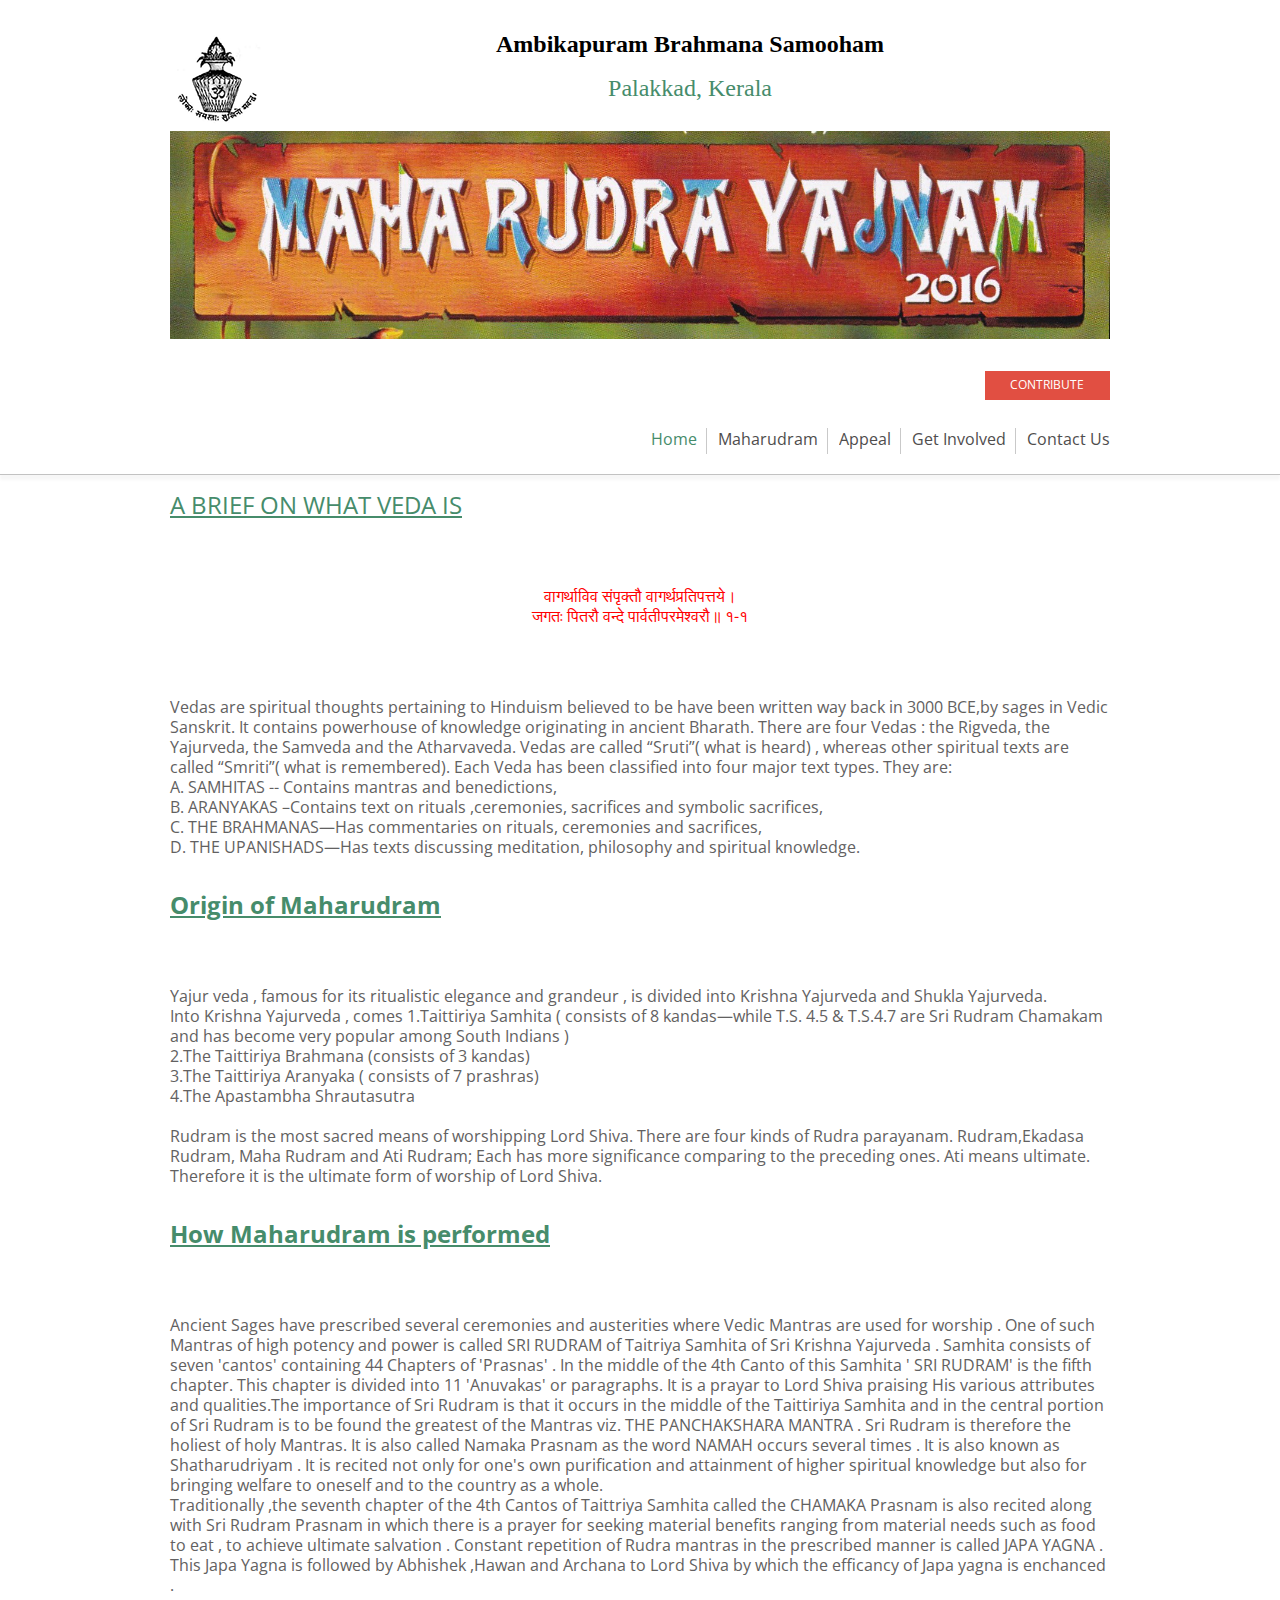
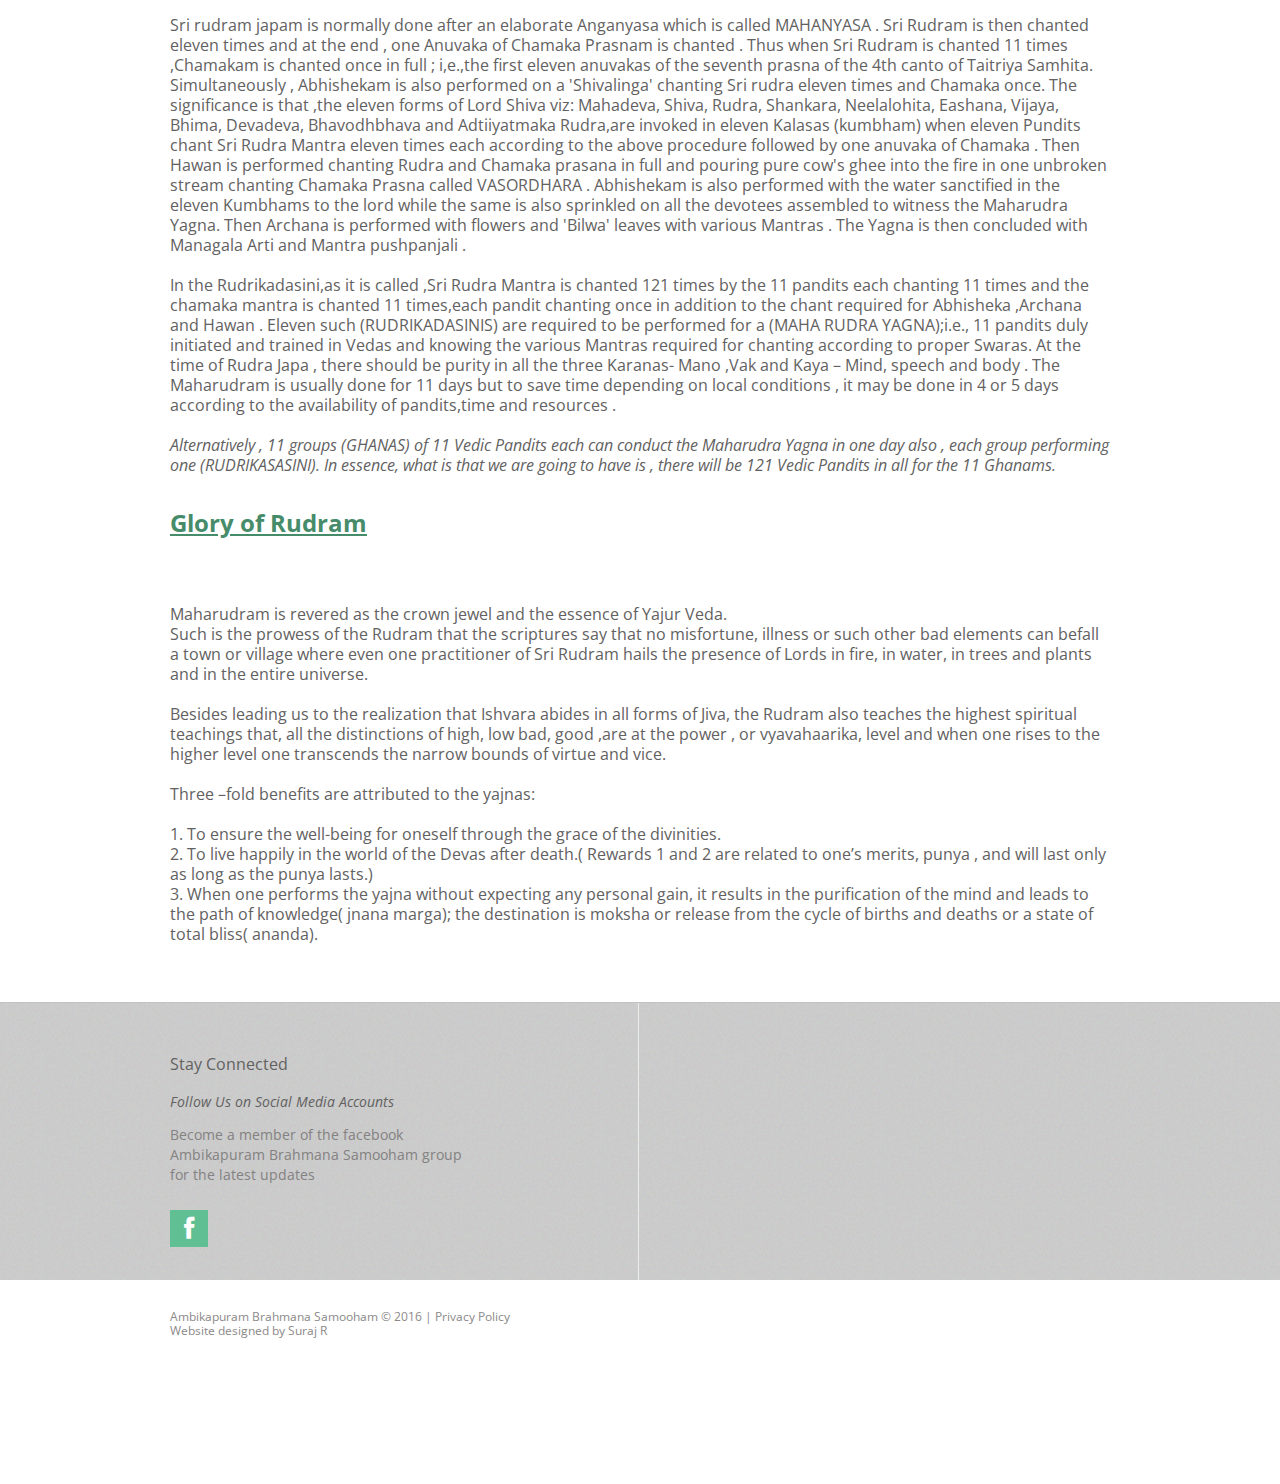
<file: index-1.html>
﻿	<!DOCTYPE html>
<html lang="en">
	<head>
		<title>What it is</title>
		<meta charset="utf-8">
		<meta name = "format-detection" content = "telephone=no" />
		<link rel="icon" href="images/favicon.ico">
		<link rel="shortcut icon" href="images/favicon.ico" />
		<link rel="stylesheet" href="css/form.css">
		<link rel="stylesheet" href="css/style.css">
		<script src="js/jquery.js"></script>
		<script src="js/jquery-migrate-1.2.1.js"></script>
		<script src="js/script.js"></script>
		<script src="js/superfish.js"></script>
		<script src="js/sForm.js"></script>
		<script src="js/jquery.ui.totop.js"></script>
		<script src="js/jquery.equalheights.js"></script>
		<script src="js/jquery.easing.1.3.js"></script>
		<script>
		$(document).ready(function(){
			$().UItoTop({ easingType: 'easeOutQuart' });
			});
		</script>
		<!--[if lt IE 8]>
		<div style=' clear: both; text-align:center; position: relative;'>
			<a href="http://windows.microsoft.com/en-US/internet-explorer/products/ie/home?ocid=ie6_countdown_bannercode">
				<img src="http://storage.ie6countdown.com/assets/100/images/banners/warning_bar_0000_us.jpg" border="0" height="42" width="820" alt="You are using an outdated browser. For a faster, safer browsing experience, upgrade for free today." />
			</a>
		</div>
		<![endif]-->
		<!--[if lt IE 9]>
		<script src="js/html5shiv.js"></script>
		<link rel="stylesheet" media="screen" href="css/ie.css">
		<![endif]-->
		</head>
	<body class="" id="top">
<!--==============================header=================================-->
		<header>
		
			<div class="container_12">
				<div class="grid_12">
					
					<h1 align="left">
						
							<img src="images/logo.png" align="left" alt="Maharudra Yajnam">
						
					</h1>
					<h2 align="center">
						<p align="center">
						<font face="Arial Black" color="Black" size="1">
						<b>
						Ambikapuram Brahmana Samooham
						</p></b>
						</font>
						
						<p align="center">
						<font face="Times New Roman">
						Palakkad, Kerala
						</p>
						</font>
						<p id="test">
						
       					</h2>
					<h1 align="center">		
						<img src="images/my.jpg	">
						</p>
					</h1>
					
					<div class="menu_block ">
					

						
						<a href="index-2.html" class="donate">CONTRIBUTE</a>
						<div class="clear"></div>
						<nav class="horizontal-nav full-width horizontalNav-notprocessed">
							<ul class="sf-menu">
								<li class="current"><a href="index.html">Home</a></li>
								<li><a href="index-1.html">Maharudram</a></li>
								<li><a href="index-2.html">Appeal</a></li>
								<li><a href="index-3.html">Get Involved</a></li>
								<li><a href="index-4.html">Contact Us</a></li>
							</ul>
						</nav>
						<div class="clear"></div>
					</div>
				</div>
			</div>
		</header>
<!--==============================Content=================================-->
		<div class="content"><div class="ic">for your own website, contact Suraj R at rsuraj38@gmail.com</div>
			<div class="container_12">
				<div class="grid_12">
					<h2><u>A BRIEF ON WHAT VEDA IS</u></h2>
					</div>
				
			</div>
<h3>
<p align="center"><font color="red">वागर्थाविव संपृक्तौ वागर्थप्रतिपत्तये।<br/>
जगतः पितरौ वन्दे पार्वतीपरमेश्वरौ॥ १-१<br/>
</font></p>
</h3>

<div class="container_12">
				<div class="grid_12">
<h3>
Vedas are spiritual thoughts pertaining to Hinduism believed to be have been written way back in 3000 BCE,by sages in Vedic Sanskrit. It contains powerhouse of knowledge originating in ancient Bharath.
There are four Vedas : the Rigveda, the Yajurveda, the Samveda and the Atharvaveda. Vedas are called “Sruti”( what is  heard) , whereas other spiritual texts are called “Smriti”( what is remembered).
Each Veda has been classified into four major text types. They are:<br/>
A.	SAMHITAS   -- Contains mantras and benedictions,<br/>
B.	ARANYAKAS –Contains text on rituals ,ceremonies, sacrifices and symbolic sacrifices,<br/>
C.	THE BRAHMANAS—Has commentaries on rituals, ceremonies and sacrifices,<br/>
D.	THE UPANISHADS—Has texts discussing meditation, philosophy and spiritual knowledge.<br/>
</h3>

<h2><b><u>Origin of Maharudram</u></b></h2>
<h3>Yajur veda , famous for its ritualistic elegance and grandeur , is divided into Krishna Yajurveda  and Shukla Yajurveda.<br/>
Into Krishna Yajurveda , comes  1.Taittiriya Samhita ( consists of 8 kandas—while T.S. 4.5 & T.S.4.7  are Sri Rudram  Chamakam  and has  become very popular among South Indians )
<br/>
                                                         2.The Taittiriya Brahmana (consists of 3 kandas)<br/>
                                                         3.The Taittiriya Aranyaka ( consists of 7 prashras)<br/>
                                                         4.The Apastambha Shrautasutra<br/><br/>

Rudram is the most sacred means of worshipping Lord Shiva. There are four kinds of Rudra parayanam. Rudram,Ekadasa Rudram, Maha Rudram and Ati Rudram; Each has more significance comparing to the preceding ones. Ati means ultimate. Therefore it  is the ultimate form of worship of Lord Shiva.
<h2><b><u>How Maharudram is performed</u></b></h2>
<h3>
Ancient Sages have prescribed several ceremonies and austerities where Vedic Mantras are used for worship . One of such Mantras of high potency and power is called SRI RUDRAM of Taitriya Samhita of Sri Krishna Yajurveda . Samhita consists of seven 'cantos' containing 44 Chapters of 'Prasnas' . In the middle of the 4th Canto of this Samhita ' SRI RUDRAM' is the fifth chapter. This chapter is divided into 11 'Anuvakas' or paragraphs. It is a prayar to Lord Shiva praising His various attributes and qualities.The importance of Sri Rudram is that it occurs in the middle of the Taittiriya Samhita and in the central portion of Sri Rudram is to be found the greatest of the Mantras viz. THE PANCHAKSHARA MANTRA . Sri Rudram is therefore the holiest of holy Mantras. It is also called Namaka Prasnam as the word NAMAH occurs several times . It is also known as Shatharudriyam . It is recited not only for one's own purification and attainment of higher spiritual knowledge but also for bringing welfare to oneself and to the country as a whole.
<p>
Traditionally ,the seventh chapter of the 4th Cantos of Taittriya Samhita called the CHAMAKA Prasnam is also recited along with Sri Rudram Prasnam in which there is a prayer for seeking material benefits ranging from material needs such as food to eat , to achieve ultimate salvation . Constant repetition of Rudra mantras in the prescribed manner is called JAPA YAGNA . This Japa Yagna is followed by Abhishek ,Hawan and Archana to Lord Shiva by which the efficancy of Japa yagna is enchanced .
</p>
<p>
Sri rudram japam is normally done after an elaborate Anganyasa which is called MAHANYASA . Sri Rudram is then chanted eleven times and at the end , one Anuvaka of Chamaka Prasnam is chanted . Thus when Sri Rudram is chanted 11 times ,Chamakam is chanted once in full ; i,e.,the first eleven anuvakas of the seventh prasna of the 4th canto of Taitriya Samhita. Simultaneously , Abhishekam is also performed on a 'Shivalinga' chanting Sri rudra eleven times and Chamaka once. The significance is that ,the eleven forms of Lord Shiva viz: Mahadeva, Shiva, Rudra, Shankara, Neelalohita, Eashana, Vijaya, Bhima, Devadeva, Bhavodhbhava and Adtiiyatmaka Rudra,are invoked in eleven Kalasas (kumbham) when eleven Pundits chant Sri Rudra Mantra eleven times each according to the above procedure followed by one anuvaka of Chamaka . Then Hawan is performed chanting Rudra and Chamaka prasana in full and pouring pure cow's ghee into the fire in one unbroken stream chanting Chamaka Prasna called VASORDHARA . Abhishekam is also performed with the water sanctified in the eleven Kumbhams to the lord while the same is also sprinkled on all the devotees assembled to witness the Maharudra Yagna. Then Archana is performed with flowers and 'Bilwa' leaves with various Mantras . The Yagna is then concluded with Managala Arti and Mantra pushpanjali .
</p>
<p>
In the Rudrikadasini,as it is called ,Sri Rudra Mantra is chanted 121 times by the 11 pandits each chanting 11 times and the chamaka mantra is chanted 11 times,each pandit chanting once in addition to the chant required for Abhisheka ,Archana and Hawan . Eleven such (RUDRIKADASINIS) are required to be performed for a (MAHA RUDRA YAGNA);i.e., 11 pandits duly initiated and trained in Vedas and knowing the various Mantras required for chanting according to proper Swaras. At the time of Rudra Japa , there should be purity in all the three Karanas- Mano ,Vak and Kaya – Mind, speech and body . The Maharudram is usually done for 11 days but to save time depending on local conditions , it may be done in 4 or 5 days according to the availability of pandits,time and resources . 
</p>
<i>
Alternatively , 11 groups (GHANAS) of 11 Vedic Pandits each can conduct the Maharudra Yagna in one day also , each group performing one (RUDRIKASASINI). In essence, what is that we are going  to have is ,  there will be 121 Vedic Pandits in all for the 11 Ghanams.
</i>
</h3>
<h2><b><u>Glory of Rudram</u></b></h2>
<h3>
Maharudram is revered as the crown jewel and the essence of Yajur Veda.<br/>
<p>
Such is the prowess of the Rudram that the scriptures say that no misfortune, illness or such other bad elements can befall a town or village where even one practitioner of Sri Rudram hails the presence of Lords in fire, in water, in trees and plants and in the entire universe.
</p>
<p>
Besides leading us to the realization that Ishvara abides in all forms of Jiva, the Rudram also teaches the highest spiritual teachings that, all the distinctions of high, low bad, good ,are at the power , or vyavahaarika, level and when one rises to the higher level one transcends the narrow bounds of  virtue and vice.
</p>
<p>
Three –fold benefits are attributed to the yajnas:
</p>
1.	 To ensure the well-being for oneself through the grace of the divinities.<br/>
2.	To live happily in the world of the Devas after death.( Rewards 1 and 2 are related to one’s merits, punya , and will last only as long as the punya lasts.)<br/>
3.	When one performs the yajna without expecting any personal gain, it results in the purification of the mind and leads to the path of knowledge( jnana marga); the destination is moksha or release from the cycle of births and deaths or  a state of total bliss( ananda).<br/>
<br/>
<br/>
</div>
</div>

	
		
		<div class="bottom_block">
			<div class="container_12">
				<div class="grid_4">
					<h3>Stay Connected</h3>
					<div class="text1">Follow Us on Social Media Accounts </div>
					Become a member of the facebook Ambikapuram Brahmana Samooham group for the latest updates 
					<div class="socials">
						<a href="https://www.facebook.com/groups/238370929831099/" target="_blank"><div class="fa fa-facebook"></div></a>
					</div>
				</div>
			</div>
		</div>
<!--==============================footer=================================-->
		<footer>
			<div class="container_12">
				<div class="grid_12">
					<div class="copy">
						Ambikapuram Brahmana Samooham &copy; 2016 | <a href="#">Privacy Policy</a> <br> Website designed by Suraj R
					</div>
				</div>
			</div>
		</footer>
	</body>
</html>
</file>
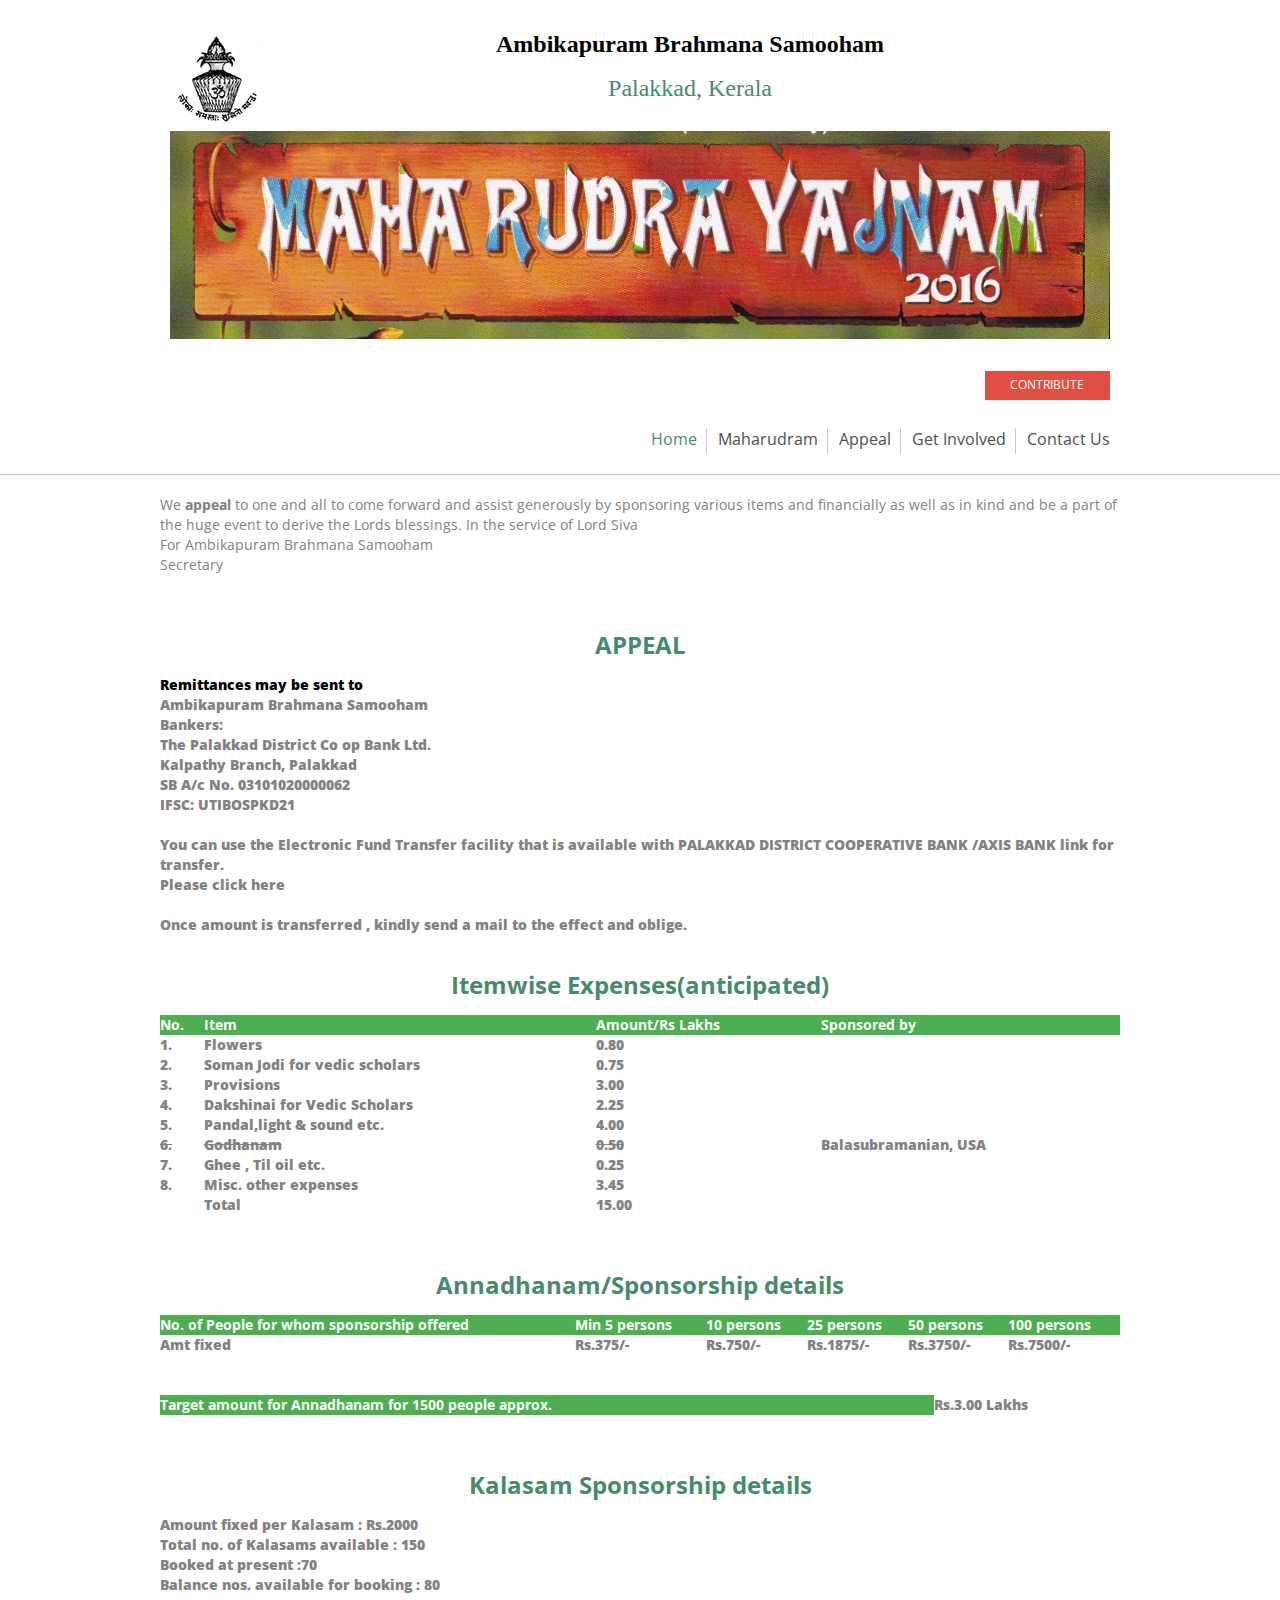
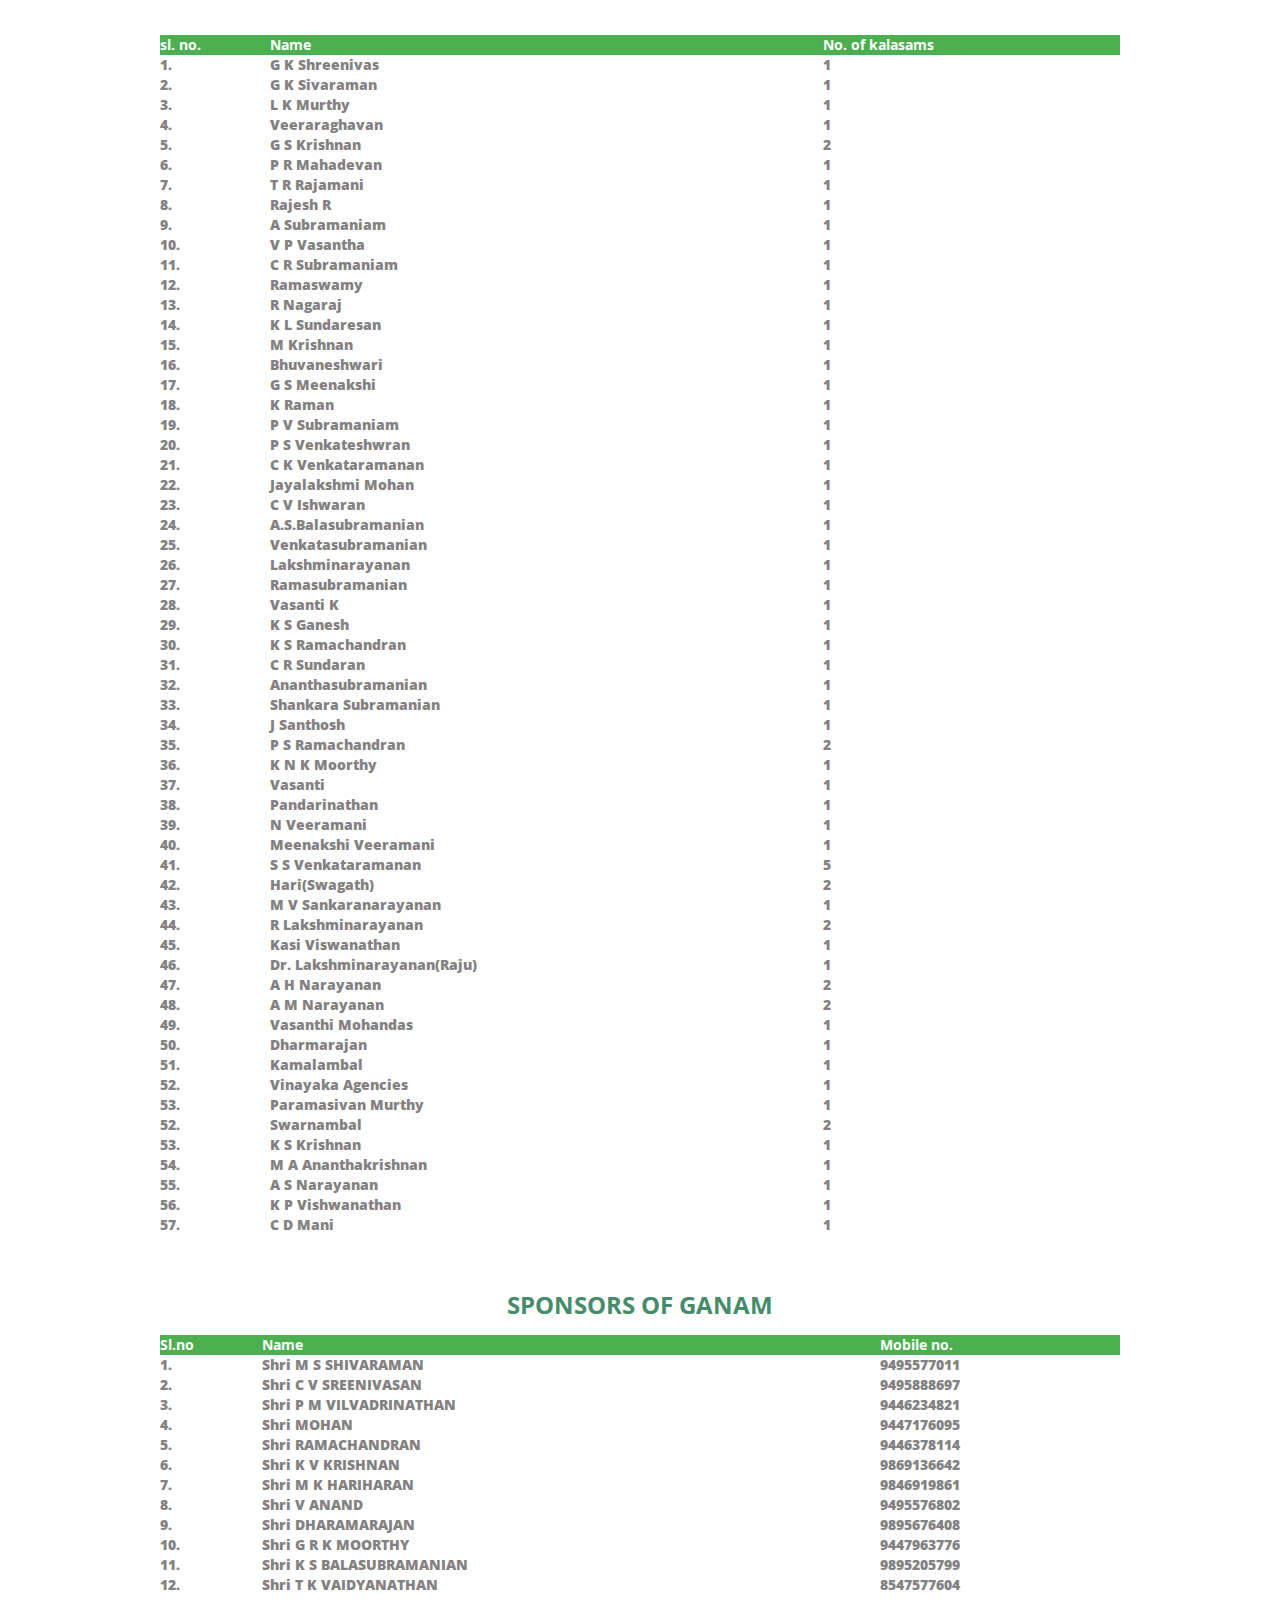
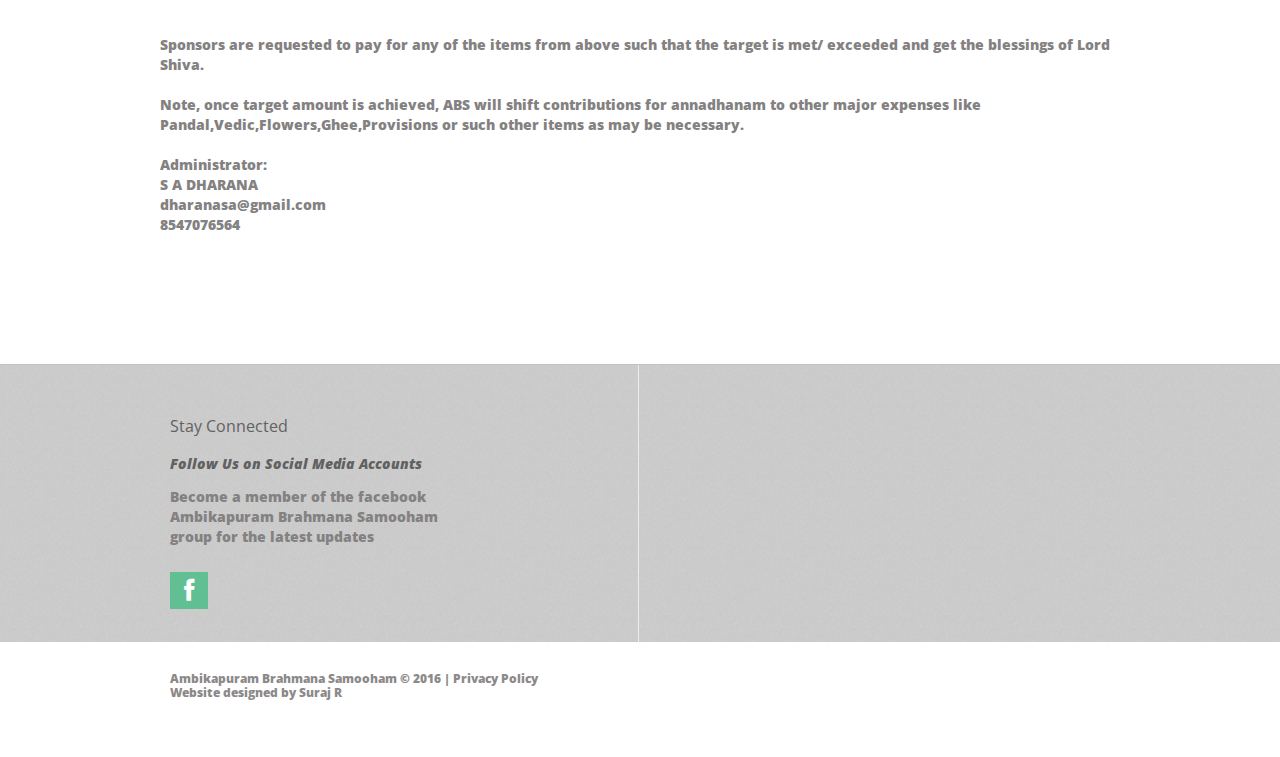
<file: index-2.html>
<!DOCTYPE html>
<html lang="en">
	<head>
		<title>Appeal</title>
		<meta charset="utf-8">
		<meta name = "format-detection" content = "telephone=no" />
		<link rel="icon" href="images/favicon.ico">
		<link rel="shortcut icon" href="images/favicon.ico" />
		<link rel="stylesheet" href="css/form.css">
		<link rel="stylesheet" href="css/style.css">
		<script src="js/jquery.js"></script>
		<script src="js/jquery-migrate-1.2.1.js"></script>
		<script src="js/script.js"></script>
		<script src="js/superfish.js"></script>
		<script src="js/sForm.js"></script>
		<script src="js/jquery.ui.totop.js"></script>
		<script src="js/jquery.equalheights.js"></script>
		<script src="js/jquery.easing.1.3.js"></script>
		<script>
		$(document).ready(function(){
			$().UItoTop({ easingType: 'easeOutQuart' });
			});
		</script>
		<!--[if lt IE 8]>
		<div style=' clear: both; text-align:center; position: relative;'>
			<a href="http://windows.microsoft.com/en-US/internet-explorer/products/ie/home?ocid=ie6_countdown_bannercode">
			<img src="http://storage.ie6countdown.com/assets/100/images/banners/warning_bar_0000_us.jpg" border="0" height="42" width="820" alt="You are using an outdated browser. For a faster, safer browsing experience, upgrade for free today." />
			</a>
		</div>
		<![endif]-->
		<!--[if lt IE 9]>
		<script src="js/html5shiv.js"></script>
		<link rel="stylesheet" media="screen" href="css/ie.css">
		<![endif]-->
	</head>
	<body class="" id="top">
<!--==============================header=================================--><header>
		
			<div class="container_12">
				<div class="grid_12">
					
					<h1 align="left">
						
							<img src="images/logo.png" align="left" alt="Maharudra Yajnam">
						
					</h1>
					<h2 align="center">
						<p align="center">
						<font face="Arial Black" color="Black" size="1">
						<b>
						Ambikapuram Brahmana Samooham
						</p></b>
						</font>
						
						<p align="center">
						<font face="Times New Roman">
						Palakkad, Kerala
						</p>
						</font>
						<p id="test">
						
       					</h2>
					<h1 align="center">		
						<img src="images/my.jpg	">
						</p>
					</h1>
					
					<div class="menu_block ">
					

						
						<a href="index-2.html" class="donate">CONTRIBUTE</a>
						<div class="clear"></div>
						<nav class="horizontal-nav full-width horizontalNav-notprocessed">
							<ul class="sf-menu">
								<li class="current"><a href="index.html">Home</a></li>
								<li><a href="index-1.html">Maharudram</a></li>
								<li><a href="index-2.html">Appeal</a></li>
								<li><a href="index-3.html">Get Involved</a></li>
								<li><a href="index-4.html">Contact Us</a></li>
							</ul>
						</nav>
						<div class="clear"></div>
					</div>
				</div>
			</div>
		</header>
<!--==============================Content=================================-->
		<div class="content"><div class="ic">!</div>
			<div class="container_12">
			<br/>
			We <b>appeal</b> to one and all to come forward and assist generously by sponsoring various items and financially as well as in kind and be a part of the huge event to derive the Lords blessings.
In the service of Lord Siva<br/>
For Ambikapuram Brahmana Samooham<br/>
Secretary<br/>
<br/>
<p align="center">
<h2 align="center"><b>APPEAL<b></h2><font color="black">
Remittances may be sent to</font></br> 
Ambikapuram Brahmana Samooham</br>
Bankers:</br>
The Palakkad  District Co op Bank Ltd.</br>
Kalpathy Branch, Palakkad</br>
SB A/c No. 03101020000062</br>
IFSC: UTIBOSPKD21</br>
</p>
<p>
You can use the Electronic Fund Transfer facility that is available with 
PALAKKAD DISTRICT COOPERATIVE BANK /AXIS BANK  link for transfer.<br/>

Please click <a href="http://www.ifscswiftcodes.com/Axis-Bank-IFSC-Code/Kerala/Palakkad/Palakkad-District-Co-Op-Bank.htm" target="_blank"><b>here</b></a>
<p>

Once amount is transferred , kindly send a mail to the effect and oblige.
</p>
</p>
</h3>

<h2 align="center"><b>Itemwise Expenses(anticipated)</b></h2>
<table style="width:100%">
  <tr>
    <th>No.</th>
    <th>Item</th>		
    <th>Amount/Rs Lakhs</th>
    <th>Sponsored by</th>
  </tr>
  <tr>
    <td>1.</td>
    <td>Flowers</td>		
    <td>0.80</td>
  </tr>
  <tr>
    <td>2.</td>
    <td>Soman Jodi for vedic scholars</td>		
    <td>0.75</td>
  </tr>
<tr>
    <td>3.</td>
    <td>Provisions</td>		
    <td>3.00</td>
  </tr>
<tr>
    <td>4.</td>
    <td>Dakshinai for Vedic Scholars</td>		
    <td>2.25</td>
  </tr>
<tr>
    <td>5.</td>
    <td>Pandal,light & sound etc.</td>		
    <td>4.00</td>
  </tr>
<tr>
    <td><del>6.</del></td>
    <td><del>Godhanam</del></td>		
    <td><del>0.50</del></td>
    <td>Balasubramanian, USA</td>
    <td>
  </tr>
<tr>
    <td>7.</td>
    <td>Ghee , Til oil etc.</td>		
    <td>0.25</td>
  </tr>
<tr>
    <td>8.</td>
    <td>Misc. other expenses</td>		
    <td>3.45</td>
  </tr>
<tr>
    <td></td>
    <td>Total</td>		
    <td>15.00</td>
  </tr>
</table>
<br/>
<br/>
<h2 align="center"><b>Annadhanam/Sponsorship details</b></h2>
<table style="width:100%">
  <tr>
    <th>No. of People for whom sponsorship offered</th>
    <th>Min 5 persons</th>		
    <th>10 persons</th>
    <th>25 persons</th>
    <th>50 persons</th>
    <th>100 persons</th>
  </tr>
  <tr>
    <td>Amt fixed</td>
    <td>Rs.375/-</td>
    <td>Rs.750/-</td>
    <td>Rs.1875/-</td>
    <td>Rs.3750/-</td>
    <td>Rs.7500/-</td>
  </tr>
</table>
<br/>
<br/>
<table style="width:100%">
  <tr>
    <th>Target amount for Annadhanam for 1500 people approx.</th>
    <td>Rs.3.00 Lakhs</td>
  </tr>
</table>
<br/>
<br/>
<h2 align="center"><b>Kalasam Sponsorship details</b></h2>
Amount fixed per Kalasam : Rs.2000<br/>
Total no. of Kalasams available : 150<br/>
Booked at present :70<br/>
Balance nos. available for booking : 80<br/>
<br/>
<br/>
<table style="width:100%">
  <tr>
    <th>sl. no.</th>
    <th>Name</th>
    <th>No. of kalasams</th>
  </tr>
  <tr>
    <td>1.</td>
    <td>G K Shreenivas</td>
    <td>1</td>
  </tr>
  <tr>
    <td>2.</td>
    <td>G K Sivaraman </td>
    <td>1</td>
  </tr>
  <tr>
    <td>3.</td>
    <td>L K Murthy</td>
    <td>1</td>
  </tr>
  <tr>
    <td>4.</td>
    <td>Veeraraghavan</td>
    <td>1</td>
  </tr>
  <tr>
    <td>5.</td>
    <td>G S Krishnan </td>
    <td>2</td>
  </tr>
  <tr>
    <td>6.</td>
    <td>P R Mahadevan</td>
    <td>1</td>
  </tr>
  <tr>
    <td>7.</td>
    <td>T R Rajamani</td>
    <td>1</td>
  </tr>
  <tr>
    <td>8.</td>
    <td>Rajesh R </td>
    <td>1</td>
  </tr>
  <tr>
    <td>9.</td>
    <td>A Subramaniam</td>
    <td>1</td>
  </tr>
  <tr>
    <td>10.</td>
    <td>V P Vasantha</td>
    <td>1</td>
  </tr>
  <tr>
    <td>11.</td>
    <td>C R Subramaniam</td>
    <td>1</td>
  </tr>
  <tr>
    <td>12.</td>
    <td>Ramaswamy</td>
    <td>1</td>
  </tr>
  <tr>
    <td>13.</td>
    <td>R Nagaraj</td>
    <td>1</td>
  </tr>
  <tr>
    <td>14.</td>
    <td>K L Sundaresan </td>
    <td>1</td>
  </tr>
  <tr>
    <td>15.</td>
    <td>M Krishnan</td>
    <td>1</td>
  </tr>
  <tr>
    <td>16.</td>
    <td>Bhuvaneshwari</td>
    <td>1</td>
  </tr>
  <tr>
    <td>17.</td>
    <td>G S Meenakshi </td>
    <td>1</td>
  </tr>
  <tr>
    <td>18.</td>
    <td> K Raman</td>
    <td>1</td>
  </tr>
  <tr>
    <td>19.</td>
    <td>P V Subramaniam</td>
    <td>1</td>
  </tr>
  <tr>
    <td>20.</td>
    <td>P S Venkateshwran</td>
    <td>1</td>
  </tr>
  <tr>
    <td>21.</td>
    <td>C K Venkataramanan</td>
    <td>1</td>
  </tr>
  <tr>
    <td>22.</td>
    <td>Jayalakshmi Mohan</td>
    <td>1</td>
  </tr>
  <tr>
    <td>23.</td>
    <td>C V Ishwaran</td>
    <td>1</td>
  </tr>
<tr>
    <td>24.</td>
    <td>A.S.Balasubramanian</td>
    <td>1</td>
  </tr>
<tr>
    <td>25.</td>
    <td>Venkatasubramanian</td>
    <td>1</td>
  </tr>
<tr>
    <td>26.</td>
    <td>Lakshminarayanan</td>
    <td>1</td>
  </tr>
<tr>
    <td>27.</td>
    <td>Ramasubramanian</td>
    <td>1</td>
  </tr>
<tr>
    <td>28.</td>
    <td>Vasanti K</td>
    <td>1</td>
  </tr>
<tr>
    <td>29.</td>
    <td>K S Ganesh</td>
    <td>1</td>
  </tr>
<tr>
    <td>30.</td>
    <td>K S Ramachandran</td>
    <td>1</td>
  </tr>
<tr>
    <td>31.</td>
    <td>C R Sundaran</td>
    <td>1</td>
  </tr>
<tr>
    <td>32.</td>
    <td>Ananthasubramanian</td>
    <td>1</td>
  </tr>
<tr>
    <td>33.</td>
    <td>Shankara Subramanian</td>
    <td>1</td>
  </tr>
<tr>
    <td>34.</td>
    <td>J Santhosh</td>
    <td>1</td>
  </tr><tr>
    <td>35.</td>
    <td>P S Ramachandran</td>
    <td>2</td>
  </tr><tr>
    <td>36.</td>
    <td>K N K Moorthy</td>
    <td>1</td>
  </tr><tr>
    <td>37.</td>
    <td>Vasanti</td>
    <td>1</td>
  </tr><tr>
    <td>38.</td>
    <td>Pandarinathan</td>
    <td>1</td>
  </tr><tr>
    <td>39.</td>
    <td>N Veeramani</td>
    <td>1</td>
  </tr><tr>
    <td>40.</td>
    <td>Meenakshi Veeramani</td>
    <td>1</td>
  </tr>
<tr>
    <td>41.</td>
    <td>S S Venkataramanan</td>
    <td>5</td>
  </tr>
<tr>
    <td>42.</td>
    <td>Hari(Swagath)</td>
    <td>2</td>
  </tr><tr>
    <td>43.</td>
    <td>M V Sankaranarayanan</td>
    <td>1</td>
  </tr><tr>
    <td>44.</td>
    <td>R Lakshminarayanan</td>
    <td>2</td>
  </tr><tr>
    <td>45.</td>
    <td>Kasi Viswanathan</td>
    <td>1</td>
  </tr>
<tr>
    <td>46.</td>
    <td>Dr. Lakshminarayanan(Raju)</td>
    <td>1</td>
  </tr>
<tr>
    <td>47.</td>
    <td>A H Narayanan</td>
    <td>2</td>
  </tr>
<tr>
    <td>48.</td>
    <td>A M Narayanan</td>
    <td>2</td>
  </tr><tr>
    <td>49.</td>
    <td>Vasanthi Mohandas</td>
    <td>1</td>
  </tr><tr>
    <td>50.</td>
    <td>Dharmarajan</td>
    <td>1</td>
  </tr><tr>
    <td>51.</td>
    <td>Kamalambal</td>
    <td>1</td>
  </tr><tr>
    <td>52.</td>
    <td>Vinayaka Agencies</td>
    <td>1</td>
  </tr><tr>
    <td>53.</td>
    <td>Paramasivan Murthy</td>
    <td>1</td>
  </tr><tr>
    <td>52.</td>
    <td>Swarnambal</td>
    <td>2</td>
  </tr><tr>
    <td>53.</td>
    <td>K S Krishnan</td>
    <td>1</td>
  </tr><tr>
    <td>54.</td>
    <td>M A Ananthakrishnan</td>
    <td>1</td>
  </tr>
<tr>
    <td>55.</td>
    <td>A S Narayanan</td>
    <td>1</td>
  </tr>
<tr>
    <td>56.</td>
    <td>K P Vishwanathan</td>
    <td>1</td>
  </tr><tr>
    <td>57.</td>
    <td>C D Mani</td>
    <td>1</td>
</table>
<br/>
<br/>
<h2 align="center"><b>SPONSORS OF GANAM</b></h2>
<table style="width:100%">
  <tr>
    <th>Sl.no</th>
    <th>Name</th>
    <th>Mobile no.</th>
  </tr>
  <tr>
  <td>1.</td>
  <td>Shri  M S SHIVARAMAN</td>
  <td>9495577011</td>
  </tr>
  <tr>
  <td>2.</td>
  <td>Shri C V SREENIVASAN</td>
  <td>9495888697</td>
  </tr>
  <tr>
  <td>3.</td>
  <td>Shri P M VILVADRINATHAN</td>
  <td>9446234821</td>
  </tr>
  <tr>
  <td>4.</td>
  <td>Shri MOHAN</td>
  <td>9447176095</td>
  </tr>
  <tr>
  <td>5.</td>
  <td>Shri RAMACHANDRAN</td>
  <td>9446378114</td>
  </tr>
  <tr>
  <td>6.</td>
  <td>Shri K V KRISHNAN</td>
  <td>9869136642</td>
  </tr>
  <tr>
  <td>7.</td>
  <td>Shri M K HARIHARAN</td>
  <td>9846919861</td>
  </tr>
  <tr>
  <td>8.</td>
  <td>Shri V ANAND</td>
  <td>9495576802</td>
  </tr>
  <tr>
  <td>9.</td>
  <td>Shri DHARAMARAJAN</td>
  <td>9895676408</td>
  </tr>
  <tr>
  <td>10.</td>
  <td>Shri G R K MOORTHY</td>
  <td>9447963776</td>
  </tr>
  <tr>
  <td>11.</td>
  <td>Shri K S BALASUBRAMANIAN</td>
  <td>9895205799</td>
  </tr>
  <tr>
  <td>12.</td>
  <td>Shri  T  K VAIDYANATHAN</td>
  <td>8547577604</td>
  </tr> 
</table>
<br/>
<br/> 
<p>Sponsors are requested to pay for any of the items from above such that the target is met/ exceeded and get the blessings of Lord Shiva.</p>
<p>Note, once target amount is achieved, ABS will shift contributions for annadhanam to other major expenses like Pandal,Vedic,Flowers,Ghee,Provisions or such other items as may be necessary.</p>

<p align="left">
<b>Administrator:</b></br>
S A DHARANA<br/>
dharanasa@gmail.com<br/>
8547076564<br/>
<br/>
	
			</div>
		</div>
		
		<div class="bottom_block">
			<div class="container_12">
				<div class="grid_4">
					<h3>Stay Connected</h3>
					<div class="text1">Follow Us on Social Media Accounts </div>
					Become a member of the facebook Ambikapuram Brahmana Samooham group for the latest updates 
					<div class="socials">
						<a href="https://www.facebook.com/groups/238370929831099/" target="_blank"><div class="fa fa-facebook"></div></a>
					</div>
				</div>
			</div>
		</div>
<!--==============================footer=================================-->
		<footer>
			<div class="container_12">
				<div class="grid_12">
					<div class="copy">
						Ambikapuram Brahmana Samooham &copy; 2016 | <a href="#">Privacy Policy</a> <br> Website designed by Suraj R
					</div>
				</div>
			</div>
		</footer>
	</body>
</html>
</file>
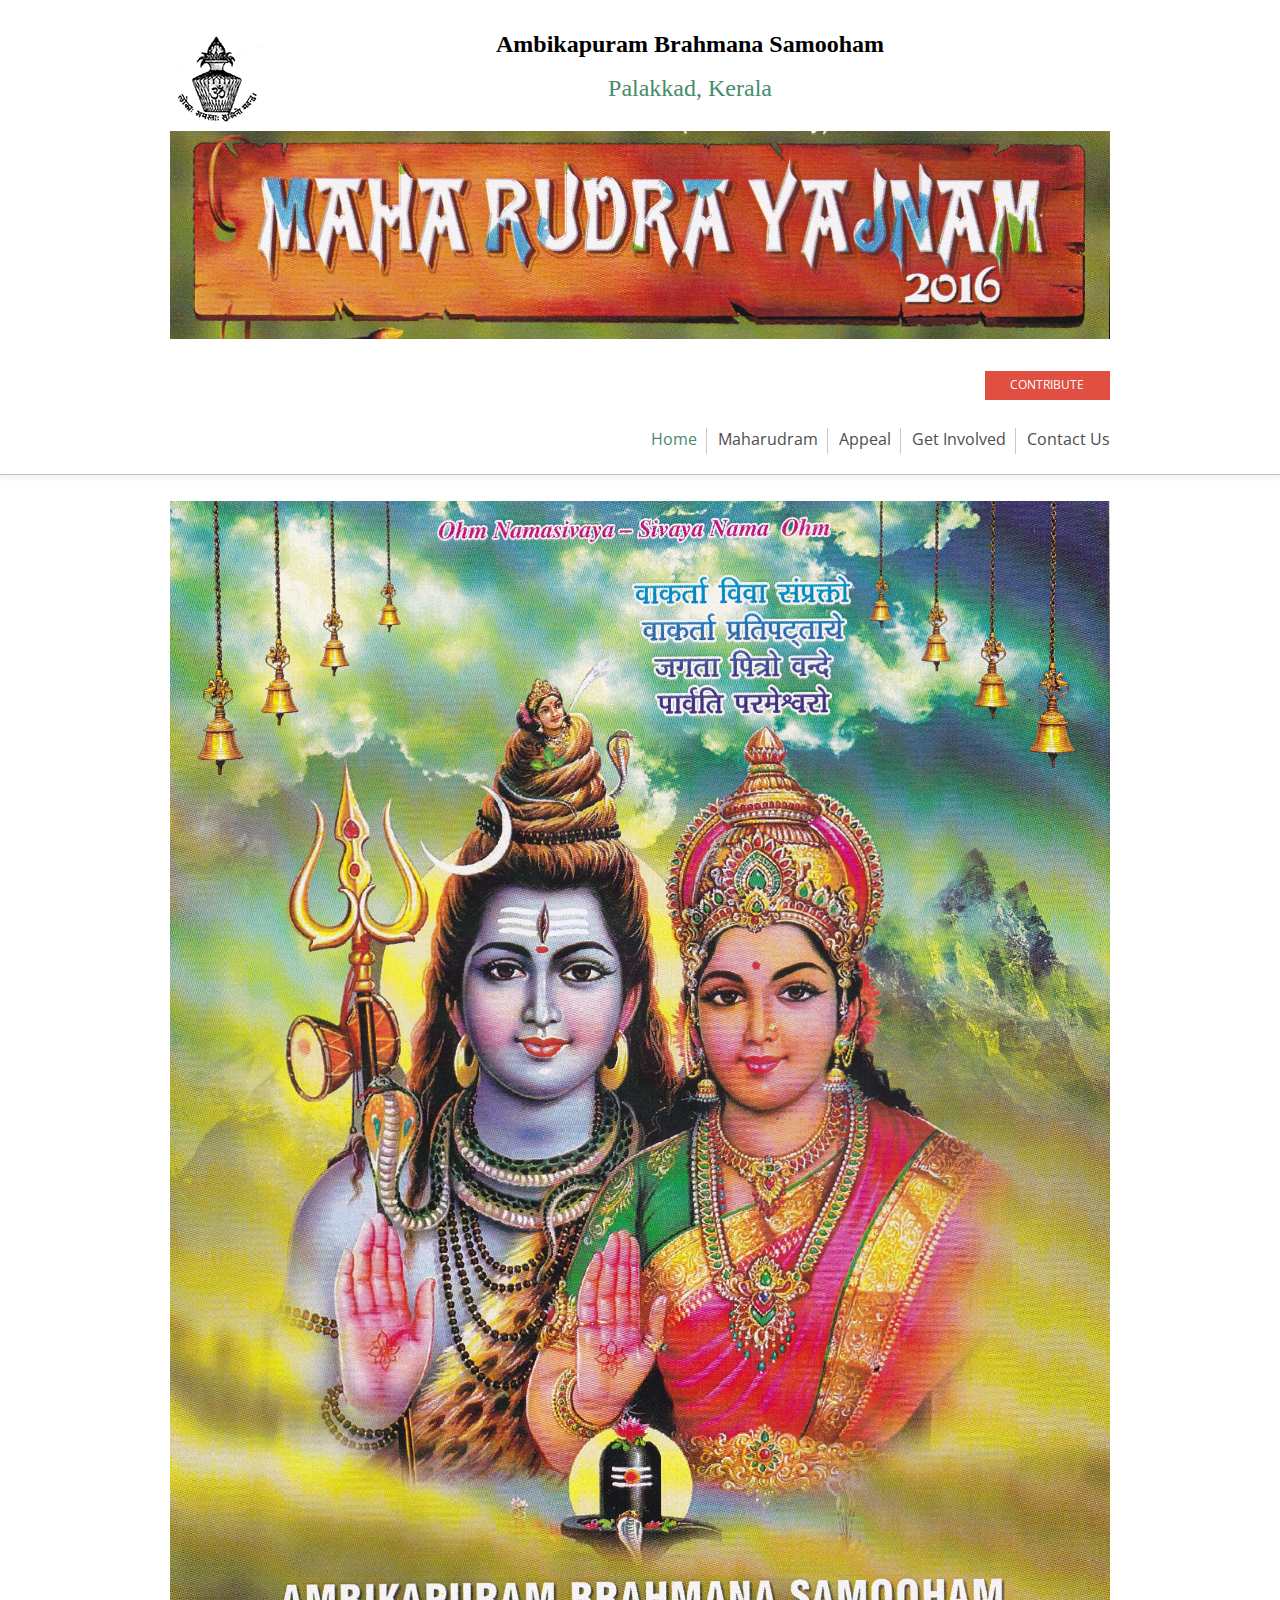
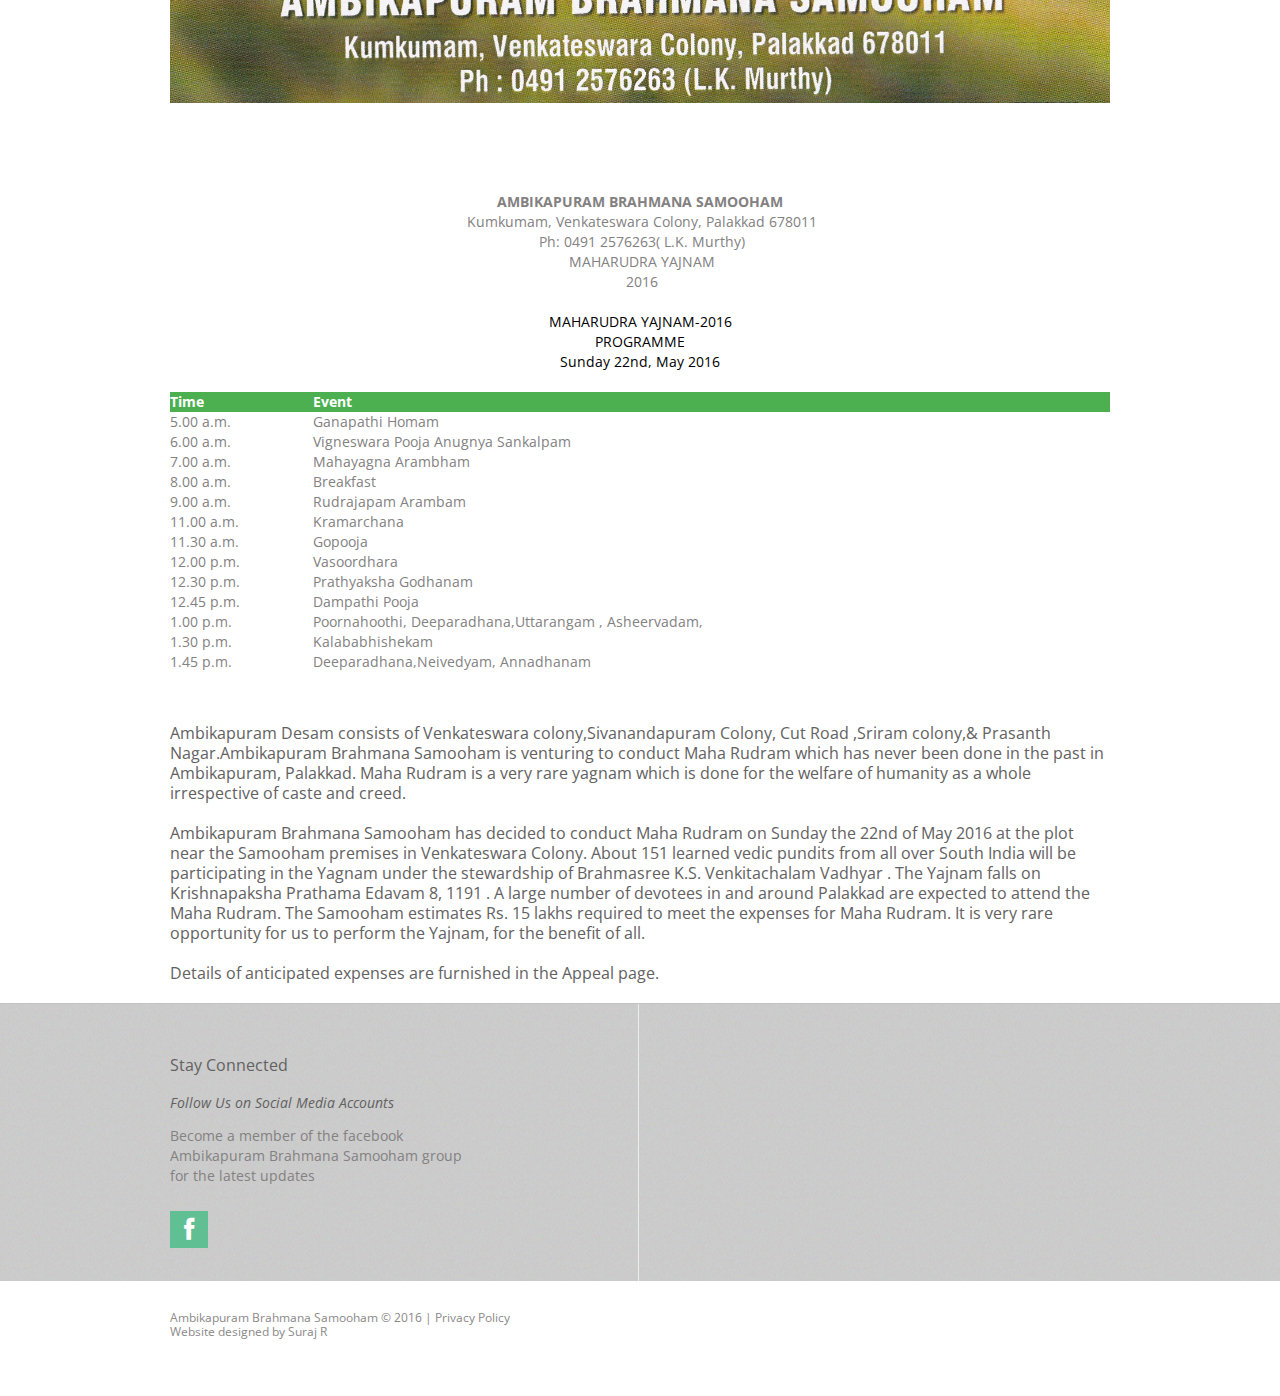
<file: index-3.html>
<!DOCTYPE html>
<html lang="en">
	<head>
		<title>Get Involved</title>
		<meta charset="utf-8">
		<meta name = "format-detection" content = "telephone=no" />
		<link rel="icon" href="images/favicon.ico">
		<link rel="shortcut icon" href="images/favicon.ico" />
		<link rel="stylesheet" href="css/form.css">
		<link rel="stylesheet" href="css/touchTouch.css">
		<link rel="stylesheet" href="css/style.css">
		<script src="js/jquery.js"></script>
		<script src="js/jquery-migrate-1.2.1.js"></script>
		<script src="js/script.js"></script>
		<script src="js/superfish.js"></script>
		<script src="js/sForm.js"></script>
		<script src="js/jquery.ui.totop.js"></script>
		<script src="js/jquery.equalheights.js"></script>
		<script src="js/jquery.easing.1.3.js"></script>
		<script src="js/touchTouch.jquery.js"></script>
		<script>
		$(document).ready(function(){
			$().UItoTop({ easingType: 'easeOutQuart' });
			$('.gallery a.gal').touchTouch();
			});
		</script>
		<!--[if lt IE 8]>
		<div style=' clear: both; text-align:center; position: relative;'>
			<a href="http://windows.microsoft.com/en-US/internet-explorer/products/ie/home?ocid=ie6_countdown_bannercode">
			<img src="http://storage.ie6countdown.com/assets/100/images/banners/warning_bar_0000_us.jpg" border="0" height="42" width="820" alt="You are using an outdated browser. For a faster, safer browsing experience, upgrade for free today." />
			</a>
		</div>
		<![endif]-->
		<!--[if lt IE 9]>
		<script src="js/html5shiv.js"></script>
		<link rel="stylesheet" media="screen" href="css/ie.css">
		<![endif]-->
	</head>
	<body class="" id="top">
<!--==============================header=================================-->
		<header>
		
			<div class="container_12">
				<div class="grid_12">
					
					<h1 align="left">
						
							<img src="images/logo.png" align="left" alt="Maharudra Yajnam">
						
					</h1>
					<h2 align="center">
						<p align="center">
						<font face="Arial Black" color="Black" size="1">
						<b>
						Ambikapuram Brahmana Samooham
						</p></b>
						</font>
						
						<p align="center">
						<font face="Times New Roman">
						Palakkad, Kerala
						</p>
						</font>
						<p id="test">
						
       					</h2>
					<h1 align="center">		
						<img src="images/my.jpg	">
						</p>
					</h1>
					
					<div class="menu_block ">
					

						
						<a href="index-2.html" class="donate">CONTRIBUTE</a>
						<div class="clear"></div>
						<nav class="horizontal-nav full-width horizontalNav-notprocessed">
							<ul class="sf-menu">
								<li class="current"><a href="index.html">Home</a></li>
								<li><a href="index-1.html">Maharudram</a></li>
								<li><a href="index-2.html">Appeal</a></li>
								<li><a href="index-3.html">Get Involved</a></li>
								<li><a href="index-4.html">Contact Us</a></li>
							</ul>
						</nav>
						<div class="clear"></div>
					</div>
				</div>
			</div>
		</header>
<!--==============================Content=================================-->
		<div class="content"><div class="ic"></div>
			<div class="container_12">
				<div class="gallery">
					<div class="grid_12" align="center">
					<img src="images/sp.jpg" align="center">
			
					</div>
				</div>
			</div>
		</div>
<div class="container_12">
				<div class="grid_12">
<p align="center">
					<b>AMBIKAPURAM BRAHMANA SAMOOHAM</b><br/>
 &nbsp;Kumkumam, Venkateswara Colony, Palakkad 678011<br/>
 &nbsp;Ph: 0491 2576263( L.K. Murthy)<br/>
&nbsp;MAHARUDRA YAJNAM<br/>
 &nbsp;2016
</p>
<font color="black">
<p align="center">
MAHARUDRA YAJNAM-2016<br/>
PROGRAMME<br/>
Sunday 22nd, May 2016<br/>
</p>
</font>
<table border="1" style="width:100%">
<tr>
    <th>Time</th>
    <th>Event</th>
  </tr>
  <tr>
    <td>5.00 a.m.</td>
    <td>Ganapathi Homam</td>		
  </tr>
  <tr>
    <td>6.00 a.m.</td>
    <td>Vigneswara Pooja Anugnya Sankalpam</td>		
  </tr>
<tr>
    <td>7.00 a.m.</td>
    <td>Mahayagna Arambham</td>		
  </tr>
   <tr>
    <td>8.00 a.m.</td>
    <td>Breakfast</td>		
  </tr>
   <tr>
    <td>9.00 a.m.</td>
    <td>Rudrajapam Arambam</td>		
  </tr>  
    <tr>
    <td>11.00 a.m.</td>
    <td>Kramarchana</td>		
  </tr>  <tr>
    <td>11.30 a.m.</td>
    <td>Gopooja</td>		
  </tr>  <tr>
    <td>12.00 p.m.</td>
    <td>Vasoordhara</td>		
  </tr>  <tr>
    <td>12.30 p.m.</td>
    <td>Prathyaksha Godhanam</td>		
  </tr>  <tr>
    <td>12.45 p.m.</td>
    <td>Dampathi Pooja</td>		
  </tr>  <tr>
    <td>1.00 p.m.</td>
    <td>Poornahoothi, Deeparadhana,Uttarangam , Asheervadam,
</td>		
  </tr>  <tr>
    <td>1.30 p.m.</td>
    <td>Kalababhishekam</td>		
  </tr>  <tr>
    <td>1.45 p.m.</td>
    <td>Deeparadhana,Neivedyam, Annadhanam</td>		
  </tr>  

</table>
<h3>
<p>Ambikapuram Desam consists of Venkateswara colony,Sivanandapuram Colony, Cut Road ,Sriram colony,& Prasanth Nagar.Ambikapuram Brahmana Samooham is venturing to conduct Maha Rudram which has never been done in the past in Ambikapuram, Palakkad. Maha Rudram is a very rare yagnam which is done for the welfare of humanity as a whole irrespective of caste and creed.</p>
<p>Ambikapuram Brahmana Samooham has decided to conduct Maha Rudram on Sunday the 22nd of May 2016 at the plot near the Samooham premises in Venkateswara Colony. About 151 learned vedic pundits from all over South India will be participating in the Yagnam under the stewardship of Brahmasree K.S. Venkitachalam Vadhyar . The Yajnam falls on Krishnapaksha Prathama Edavam 8, 1191 . A large number of devotees in and around Palakkad are expected to attend the Maha Rudram. The Samooham estimates Rs. 15 lakhs required to meet the expenses for Maha Rudram. It is very rare opportunity for us to perform the Yajnam, for the benefit of all.</p>
<p>Details of anticipated expenses are furnished in the <a href="index-3.html"> Appeal </a> page.</p>
</div>
</div>



	
		
		<div class="bottom_block">
			<div class="container_12">
				<div class="grid_4">
					<h3>Stay Connected</h3>
					<div class="text1">Follow Us on Social Media Accounts </div>
					Become a member of the facebook Ambikapuram Brahmana Samooham group for the latest updates 
					<div class="socials">
						<a href="https://www.facebook.com/groups/238370929831099/" target="_blank"><div class="fa fa-facebook"></div></a>
					</div>
				</div>
			</div>
		</div>
<!--==============================footer=================================-->
		<footer>
			<div class="container_12">
				<div class="grid_12">
					<div class="copy">
						Ambikapuram Brahmana Samooham &copy; 2016 | <a href="#">Privacy Policy</a> <br> Website designed by Suraj R
					</div>
				</div>
			</div>
		</footer>
	</body>
</html>
</file>
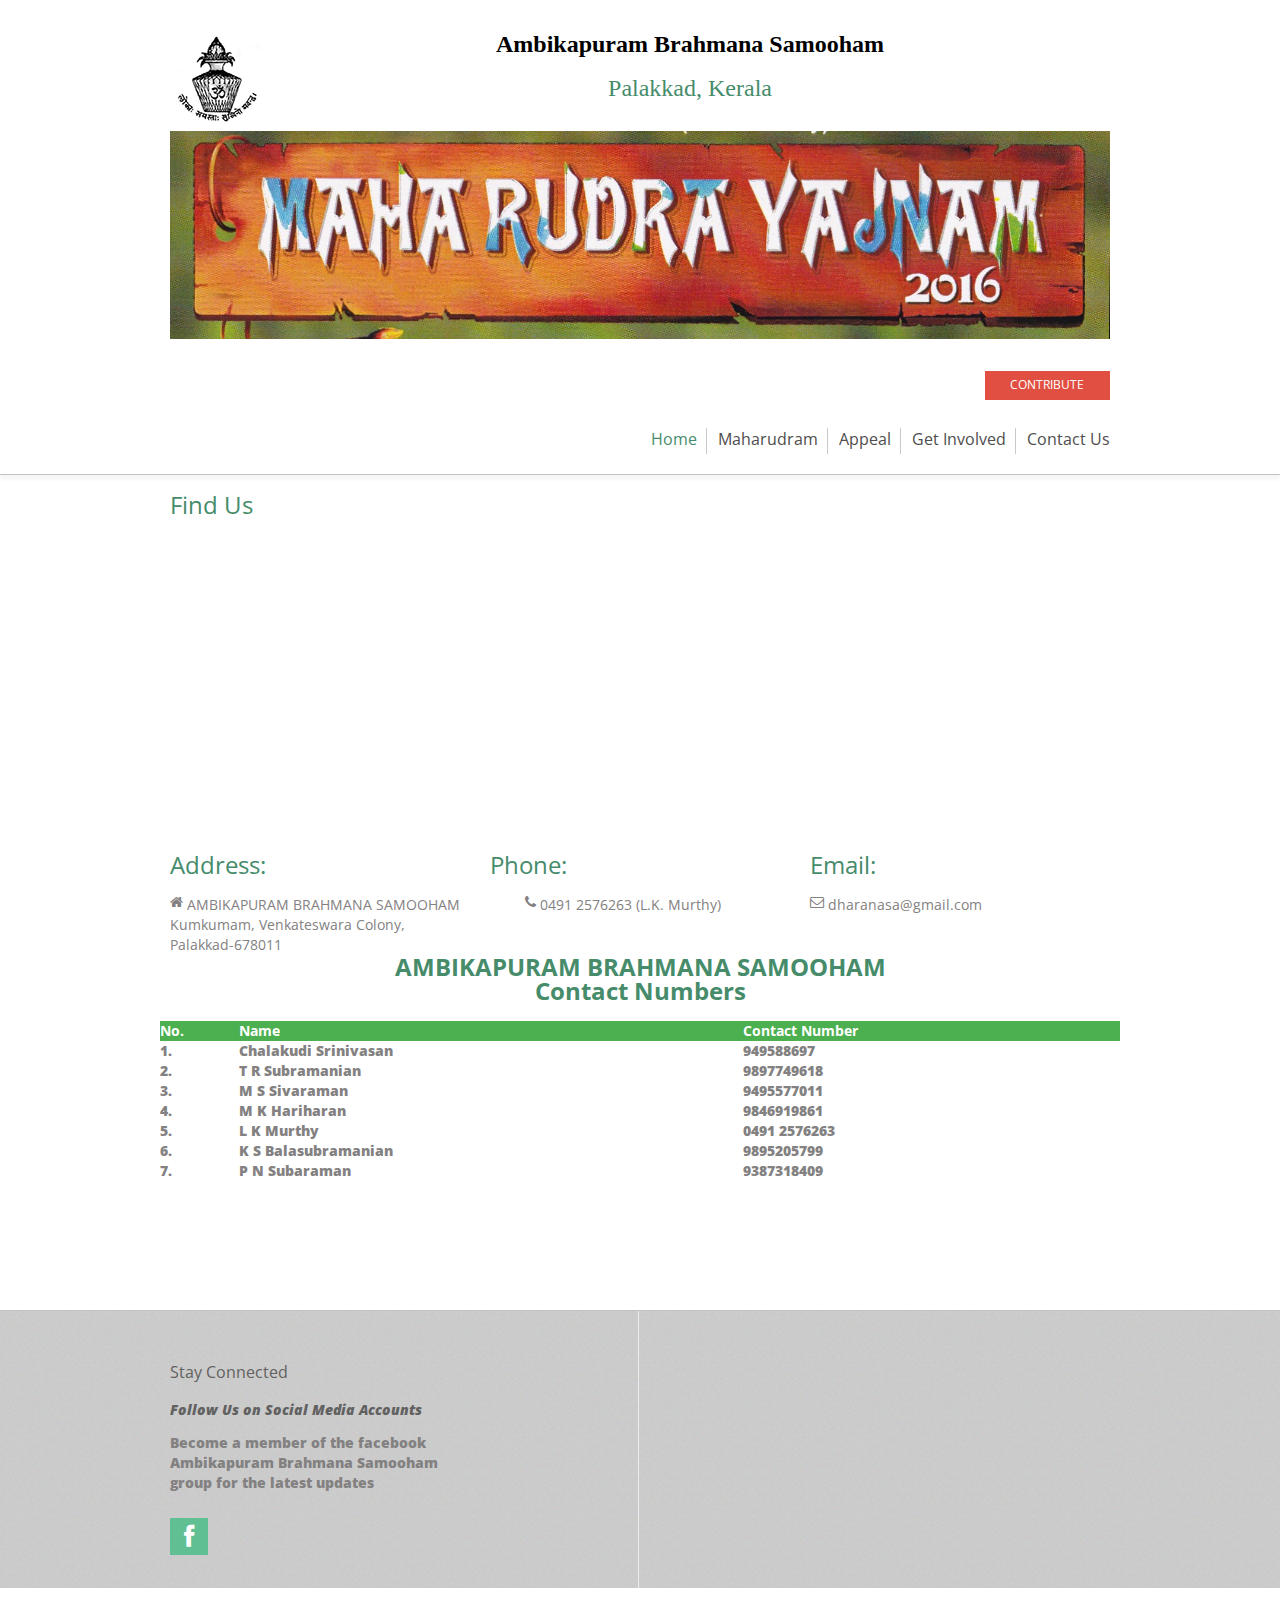
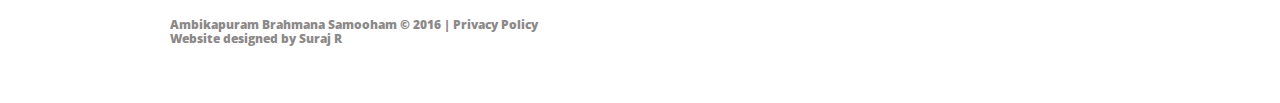
<file: index-4.html>
<!DOCTYPE html>
<html lang="en">
	<head>
		<title>Contacts</title>
		<meta charset="utf-8">
		<meta name = "format-detection" content = "telephone=no" />
		<link rel="icon" href="images/favicon.ico">
		<link rel="shortcut icon" href="images/favicon.ico" />
		<link rel="stylesheet" href="css/form.css">
		<link rel="stylesheet" href="css/style.css">
		<script src="js/jquery.js"></script>
		<script src="js/jquery-migrate-1.2.1.js"></script>
		<script src="js/script.js"></script>
		<script src="js/superfish.js"></script>
		<script src="js/sForm.js"></script>
		<script src="js/TMForm.js"></script>
		<script src="js/jquery.ui.totop.js"></script>
		<script src="js/jquery.equalheights.js"></script>
		<script src="js/jquery.easing.1.3.js"></script>
		<script>
		$(document).ready(function(){
			$().UItoTop({ easingType: 'easeOutQuart' });
			});
		</script>
		<!--[if lt IE 8]>
		<div style=' clear: both; text-align:center; position: relative;'>
			<a href="http://windows.microsoft.com/en-US/internet-explorer/products/ie/home?ocid=ie6_countdown_bannercode">
			<img src="http://storage.ie6countdown.com/assets/100/images/banners/warning_bar_0000_us.jpg" border="0" height="42" width="820" alt="You are using an outdated browser. For a faster, safer browsing experience, upgrade for free today." />
			</a>
		</div>
		<![endif]-->
		<!--[if lt IE 9]>
		<script src="js/html5shiv.js"></script>
		<link rel="stylesheet" media="screen" href="css/ie.css">
		<![endif]-->
	</head>
	<body class="" id="top">
<!--==============================header=================================-->
		<header>
		
			<div class="container_12">
				<div class="grid_12">
					
					<h1 align="left">
						
							<img src="images/logo.png" align="left" alt="Maharudra Yajnam">
						
					</h1>
					<h2 align="center">
						<p align="center">
						<font face="Arial Black" color="Black" size="1">
						<b>
						Ambikapuram Brahmana Samooham
						</p></b>
						</font>
						
						<p align="center">
						<font face="Times New Roman">
						Palakkad, Kerala
						</p>
						</font>
						<p id="test">
						
       					</h2>
					<h1 align="center">		
						<img src="images/my.jpg	">
						</p>
					</h1>
					
					<div class="menu_block ">
					

						
						<a href="index-2.html" class="donate">CONTRIBUTE</a>
						<div class="clear"></div>
						<nav class="horizontal-nav full-width horizontalNav-notprocessed">
							<ul class="sf-menu">
								<li class="current"><a href="index.html">Home</a></li>
								<li><a href="index-1.html">Maharudram</a></li>
								<li><a href="index-2.html">Appeal</a></li>
								<li><a href="index-3.html">Get Involved</a></li>
								<li><a href="index-4.html">Contact Us</a></li>
							</ul>
						</nav>
						<div class="clear"></div>
					</div>
				</div>
			</div>
		</header>
<!--==============================Content=================================-->
		<div class="content"><div class="ic">For your own website, contact Suraj R at rsuraj38@gmail.com!</div>
			<div class="container_12">
				<div class="grid_12">
					<h2>Find Us</h2>
					<div style="text-decoration:none; overflow:hidden; height:300px; width:900px; max-width:100%;"><div id="gmap-display" style="height:100%; width:100%;max-width:100%;"><iframe style="height:100%;width:100%;border:0;" frameborder="0" src="https://www.google.com/maps/embed/v1/place?q=Sri+Navaneetha+Gopalakrishna+Temple+,+Kalpathy,+Palakkad,+Kerala,+India&key=AIzaSyAN0om9mFmy1QN6Wf54tXAowK4eT0ZUPrU"></iframe></div><a class="embedded-map-html" href="http://www.treat-lice.com" id="grab-map-info">TreatLice</a><style>#gmap-display img{max-width:none!important;background:none!important;}</style></div><script src="https://www.treat-lice.com/google-maps-authorization.js?id=eddd82bf-6be2-0b14-5846-c6bb41da7254&c=embedded-map-html&u=1456033432" defer="defer" async="async"></script>
						
						<div class="grid_4 alpha">
							<h2>Address:</h2>
							<address>
								<span class="fa fa-home"></span>
								AMBIKAPURAM BRAHMANA SAMOOHAM<br/>
								Kumkumam, Venkateswara Colony,<br/>
								Palakkad-678011

							</address>
						</div>
						<div class="grid_4">
							<h2>Phone:</h2>
							<div class="m_phone">
								<div class="fa fa-phone"></div>
								0491 2576263 (L.K. Murthy)
							</div>
						</div>
						<div class="grid_4 omega">
							<h2>Email:</h2>
							<a href="#"><span class="fa fa-envelope-o"></span> dharanasa@gmail.com</a>
						</div>
						<div class="clear"></div>
					</div>
<br/>
<br/>
<h2 align="center">
<b>AMBIKAPURAM BRAHMANA SAMOOHAM<br/>
Contact Numbers<b>
</h2>
<table border="1" style="width:100%">
<tr>
    <th>No.</th>
    <th>Name</th>		
    <th>Contact Number</th>
  </tr>
  <tr>
    <td>1.</td>
    <td>Chalakudi Srinivasan      </td>
    <td>949588697</td>		
  </tr>
  <tr>
    <td>2.</td>
    <td>T R Subramanian</td>
    <td>9897749618</td>		
  </tr>
  <tr>
    <td>3.</td>
    <td>M S Sivaraman</td>
    <td>9495577011</td>		
  </tr>
  <tr>
    <td>4.</td>
    <td>M K Hariharan</td>
    <td>9846919861</td>		
  </tr>
  <tr>
    <td>5.</td>
    <td>L K Murthy</td>
    <td>0491 2576263</td>		
  </tr>
  <tr>
    <td>6.</td>
    <td>K S Balasubramanian</td>
    <td>9895205799</td>		
  </tr>
  <tr>
    <td>7.</td>
    <td>P N Subaraman</td>
    <td>9387318409</td>		
  </tr>
</table>
<br/>
<br/>
					
				</div>
			</div>
		</div>
		
		<div class="bottom_block">
			<div class="container_12">
				<div class="grid_4">
					<h3>Stay Connected</h3>
					<div class="text1">Follow Us on Social Media Accounts </div>
					Become a member of the facebook Ambikapuram Brahmana Samooham group for the latest updates 
					<div class="socials">
						<a href="https://www.facebook.com/groups/238370929831099/" target="_blank"><div class="fa fa-facebook"></div></a>
					</div>
				</div>
			</div>
		</div>
<!--==============================footer=================================-->
		<footer>
			<div class="container_12">
				<div class="grid_12">
					<div class="copy">
						Ambikapuram Brahmana Samooham &copy; 2016 | <a href="#">Privacy Policy</a> <br> Website designed by Suraj R
					</div>
				</div>
			</div>
		</footer>
	</body>
</html>
</file>
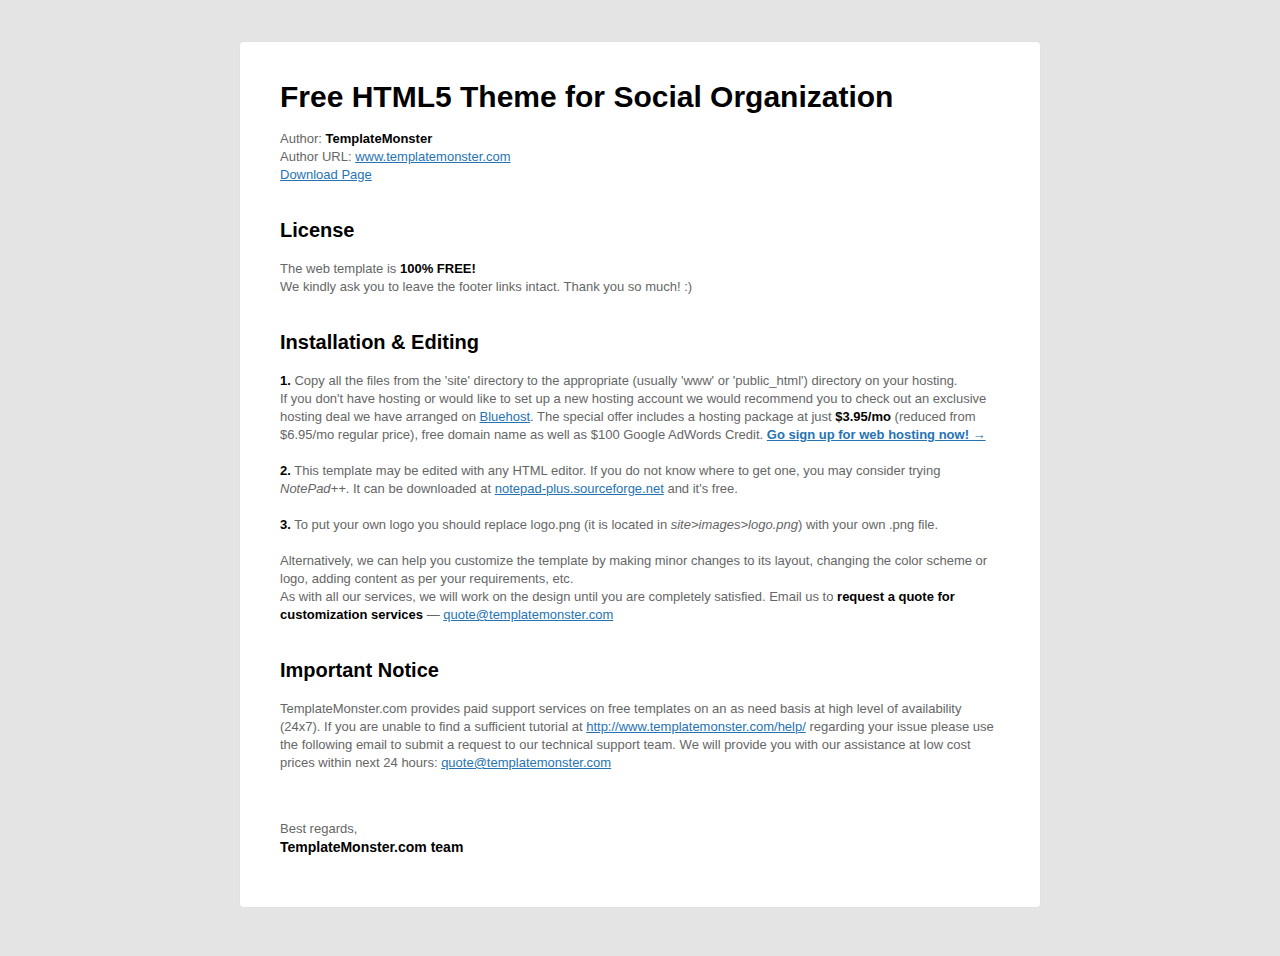
<file: readme.html>
﻿<!DOCTYPE HTML>
<html lang="en-US">
<head>
	<meta charset="UTF-8">
	<script type="text/javascript">var NREUMQ=NREUMQ||[];NREUMQ.push(["mark","firstbyte",new Date().getTime()]);</script><title>Free Template from TemplateMonster.com ReadMe</title>
</head>
<body bgcolor="#e4e4e4">
	<table style="font-size: 11px; line-height: 14px; color: #666666; font-family: Helvetica, Arial, sans-serif;" border="0" cellspacing="0" cellpadding="0" width="100%" align="center" bgcolor="#e4e4e4">
	<tr>
	<td>
	<table style="font-size: 11px; line-height: 14px; color: #666666;" border="0" cellspacing="0" cellpadding="0" width="800" align="center">
	<tr>
	<td style="line-height: 0; font-size: 0;" height="20">&nbsp;</td>
	</tr>
	<tr>
	<td style="line-height: 0; font-size: 0;" height="13">&nbsp;</td>
	</tr>
	</table>
	<table style="font-size: 13px; line-height: 18px; color: #666666; border-radius: 4px; border: #e1e1e1 1px solid;" border="0" cellspacing="0" cellpadding="0" width="648" align="center" bgcolor="#ffffff">
	<tr>
	<td>
	<table style="font-size: 13px; line-height: 18px; color: #666666;" border="0" cellspacing="0" cellpadding="0" width="800" align="center">
	<tr>
	<td style="line-height: 0; font-size: 0;" colspan="3" height="45">&nbsp;</td>
	</tr>
	<tr>
	<td width="40">&nbsp;</td>
	<td><strong style="font-size:30px;line-height:20px;color:#000000;font-weight:bold">Free HTML5 Theme for Social Organization</strong><br><br>
	Author: <strong style="color: #010101;">TemplateMonster</strong><br>
	Author URL: <a href="http://www.templatemonster.com/" style="color:#2673b4; text-decoration:underline;">www.templatemonster.com</a><br>
	<a href="http://www.templatemonster.com/free-templates/free-html5-theme-social-organization.php" style="color:#2673b4; text-decoration:underline;">Download Page</a><br><br><br>

	<strong style="font-size:20px;line-height:20px;color:#000000;font-weight:bold">License</strong><br><br>
	The web template is <strong style="color: #010101;">100% FREE!</strong><br> We kindly ask you to leave the footer links intact. Thank you so much! :) <br><br><br>

	<strong style="font-size:20px;line-height:20px;color:#000000;font-weight:bold">Installation & Editing</strong><br><br>

	<strong style="color: #010101;">1.</strong> Copy all the files from the 'site' directory to the appropriate (usually 'www' or 'public_html') directory on your hosting.<br> 
	If you don't have hosting or would like to set up a new hosting account we would recommend you to check out an exclusive hosting deal we have arranged on <a href="http://www.bluehost.com/track/template/freetemplates" style="color:#2673b4; text-decoration:underline;">Bluehost</a>. The special offer includes a hosting package at just <strong style="color: #010101;">$3.95/mo</strong> (reduced from $6.95/mo regular price), free domain name as well as $100 Google AdWords Credit. 
	<a href="http://www.bluehost.com/track/template/freetemplates" style="color:#2673b4; text-decoration:underline;"><strong>Go sign up for web hosting now!</strong> → </a> <br><br>

	<strong style="color: #010101;">2.</strong> This template may be edited with any HTML editor. If you do not know where to get one, you may consider trying <i>NotePad++</i>. It can be downloaded at <a href="http://notepad-plus.sourceforge.net/" style="color:#2673b4; text-decoration:underline;">notepad-plus.sourceforge.net</a> and it's free. <br><br>

	<strong style="color: #010101;">3.</strong> To put your own logo you should replace logo.png (it is located in <i>site>images>logo.png</i>) with your own .png file. <br><br>
	Alternatively, we can help you customize the template by making minor changes to its layout, changing the color scheme or logo, adding content as per your requirements, etc. <br>
	As with all our services, we will work on the design until you are completely satisfied. Email us to <strong style="color: #010101;">request a quote for customization services</strong> — <a href="mailto:quote@templatemonster.com" style="color:#2673b4; text-decoration:underline;">quote@templatemonster.com</a> <br><br><br>

	<strong style="font-size:20px;line-height:20px;color:#000000;font-weight:bold">Important Notice</strong><br><br>
	TemplateMonster.com provides paid support services on free templates on an as need basis at high level of availability (24x7). 
	If you are unable to find a sufficient tutorial at <a href="http://www.templatemonster.com/help/" style="color:#2673b4; text-decoration:underline;">http://www.templatemonster.com/help/</a> regarding your issue please use the following email to submit a request to our technical support team. 
	We will provide you with our assistance at low cost prices within next 24 hours: <a href="mailto:quote@templatemonster.com" style="color:#2673b4; text-decoration:underline;">quote@templatemonster.com</a><br><br>



	</td>
	<td width="40">&nbsp;</td>
	</tr>
	<tr>
	<td style="line-height: 0; font-size: 0;" colspan="3" height="30">&nbsp;</td>
	</tr>
	<tr>
	<td width="40">&nbsp;</td>
	<td>Best regards,<br>
	<strong style="font-size: 14px; color: #010101;">TemplateMonster.com team</strong></td>
	<td width="40">&nbsp;</td>
	</tr>
	<tr>
	<td style="line-height: 0; font-size: 0;" colspan="3" height="50">&nbsp;</td>
	</tr>

	</table>
	</td>
	</tr>
	</table>
	<table style="font-size: 13px; line-height: 18px; color: #666666;" border="0" cellspacing="0" cellpadding="0" width="800" align="center">
	<tr>
	<td style="line-height: 0; font-size: 0;" colspan="3" height="40">&nbsp;</td>
	</tr>
	</table>
	</td>
	</tr>
	</table>
</body>
</html>
</file>
<file: css/form.css>
/****Form****/

#form {
	padding-top: 14px;
}

#form input {
	width: 100%;
	height: 28px;
	float:left;
	border: 1px solid #cecece;
	background: #fefefe;
	box-sizing: border-box;
	-webkit-appearance: none;
	-moz-box-sizing: border-box; /*Firefox 1-3*/
	-webkit-box-sizing: border-box; /* Safari */
	color: #a3a1a1;
    font: italic 14px/24px 'Open Sans', sans-serif;
    padding: 0px 11px 4px;
}


#form textarea {
	width: 100%;
	height: 188px;
	background: #fefefe;
	position: relative;
	resize:none;
	overflow: hidden;
	box-sizing: border-box;
	-webkit-appearance: none;
	-moz-box-sizing: border-box; /*Firefox 1-3*/
	-webkit-box-sizing: border-box; /* Safari */
	float:left;
	margin: 0;
	color: #a3a1a1;
    font: italic 14px/24px 'Open Sans', sans-serif;
	border: 1px solid #cecece;
    padding: 0px 11px 4px;
}

#form  .message ._placeholder {
	padding-top: 8px;
}



#form ._placeholder {
	transition: 0.5s ease;
	-o-transition: 0.5s ease;
	-webkit-transition: 0.5s ease;
	color: #a3a1a1;
    font: italic 14px/24px 'Open Sans', sans-serif;
	border: 1px solid transparent;
    padding: 0px 11px 4px;
	height: 28px !important;
	width: 100% !important;
	box-sizing: border-box;
	-moz-box-sizing: border-box; /*Firefox 1-3*/
	-webkit-box-sizing: border-box; /* Safari */
	position: absolute;
	right: 0;
	top: 0;
	bottom: 0;
	left: 0;
	cursor: text !important;
	display: block;
}

#form ._placeholder.hidden {
	display: none;
}

#form ._placeholder.focused {
	opacity: 0.3;
}


#form .message ._placeholder {
	height: 100% !important;
}
#form label {
	position:relative;
	display: block;
	min-height: 48px;
	float: left;
	width: 299px;
}


#form label+label {
	margin-left: 21px;
}


#form label.message {
	width: 100%;
	margin-left: 0;
}




#form .error-message, #form .empty-message {
	color: #E02A05;
	font-size: 11px;
	line-height:14px;
	width:auto;
	position: absolute;
	z-index: 999;
	top: 7px;
	opacity: 0;
	right: 5px;
	float:left;
	transition: 0.5s ease;
	-o-transition: 0.5s ease;
	-webkit-transition: 0.5s ease;
}

/*#form .message .error-message, #form .message .empty-message {
	bottom: -16px;
}*/




#form .invalid .error-message, #form .empty .empty-message {
	opacity: 1;
}

.btns {
	padding-bottom: 3px;
	font-size: 0;
	line-height: 0;
	text-align: right;
	padding-top: 19px;
}

.btns a.btn {
	padding-left: 23px;
	padding-right: 23px;	
	margin: 0;
	display: inline-block;
	text-align: center;
	
}

.btns a.btn+a.btn {
	margin-left: 10px;
}






.phone {
	position: relative;
}



.message br {
	height: 0;
	line-height: 0;
}

#form .success-message {
	display: none;
	opacity: 0;
	position: absolute;
	background: #fefefe;
	border: 1px solid #cecece;
	width: 100%;
	color: #666666;
	height: 48px;
	text-align: center;
	padding: 12px 10px;
	z-index: 999;
	box-sizing: border-box;
	-moz-box-sizing: border-box; /*Firefox 1-3*/
	-webkit-box-sizing: border-box; /* Safari */
	transition: 0.5s ease;
	-o-transition: 0.5s ease;
	-webkit-transition: 0.5s ease;
}

#form.success .success-message {
	display: block;
	opacity: 1;
}

.success_wrapper {
	position: relative;	
}



#newsletter {
    padding: 3px 0px 0px;
}



#newsletter .rel {
    position: relative;
    width: 100%;
    float: left;
    overflow: visible;
    margin-bottom: 33px;
}

#newsletter .email {
    width: 100%;
    display: block;
    float: left;
}


#newsletter input {
   	border: none;
    -moz-box-sizing: border-box;
    -webkit-box-sizing: border-box;
    -o-box-sizing: border-box;
    box-sizing: border-box;
    display: block;
    float: left;
	box-shadow: none !important;
    border: 1px solid #bbafaf;
    width: 100%;
    background-color: #fff;
    color: #a3a1a1;
    font: italic 14px/20px 'Open Sans', sans-serif;
    height: 37px;
    padding: 8px 16px 9px;
    -moz-box-sizing: border-box;
 -webkit-box-sizing: border-box;
 -o-box-sizing: border-box;
 box-sizing: border-box;
 -webkit-appearance: none;
 transition: 0.5s ease;
    -o-transition: 0.5s ease;
    -webkit-transition: 0.5s ease;
}



#newsletter a {
    margin-top: 0;
    padding-left: 20px;
    padding-right: 20px;
    cursor: pointer;
    display: block;
    float: right;

}

#newsletter a:hover {
    background-position: 0 bottom;
}


#newsletter .error, #form1 .empty {     
    height:0px;
    top: 2px;
    right: 1px;
    text-align: right;
    font-size: 10px;
    line-height: 32px;
    color: #ff0000;
    display: block;
    overflow: hidden;
    background-color: #fff;
    z-index: 999;
    padding-right: 10px;
    -webkit-transition:  0.3s ease-out; 
    -o-transition: all 0.3s ease-out; 
    transition: all 0.3s ease-out; 
    position: absolute;
    -moz-box-sizing: border-box;
    -webkit-box-sizing: border-box;
    -o-box-sizing: border-box;
    box-sizing: border-box;
    }

#newsletter label.invalid .error {
    /*display: block;*/
    height:32px;

}

#newsletter .success {
    width: 100%;
    top: 0px;
    z-index: 999;
    -moz-box-sizing: border-box;
    -webkit-box-sizing: border-box;
    -o-box-sizing: border-box;
    box-sizing: border-box; 
    display: none;  
    background: #fff;
    color: #626161;
    border: 1px solid #bbafaf;
    font-style: italic;
    left: 0px;
    height: 37px;
    overflow: hidden;
    padding: 7px 10px;
    -webkit-transition:  0.3s ease-out; 
    -o-transition: all 0.3s ease-out; 
    transition: all 0.3s ease-out; 
    position: absolute;
}
</file>
<file: css/ie.css>
.some {
	behavior: url(js/PIE.htc);
	position: relative;
}


#form .invalid .error-message, #form .empty .empty-message {
	display: block;
}

#form .error-message, #form .empty-message {
	display: none;
}

a.gal:hover img { 
	filter:progid:DXImageTransform.Microsoft.Alpha(opacity=20);

}
</file>
<file: css/touchTouch.css>
/* The gallery overlay */

#galleryOverlay{
	width:100%;
	height:100%;
	position:fixed;
	top:0;
	left:0;
	opacity:0;
	z-index:100000;
	background-color:#222;
	background-color:rgba(0,0,0,0.8);
	overflow:hidden;
	display:none;
	
	-moz-transition:opacity 1s ease;
	-webkit-transition:opacity 1s ease;
	transition:opacity 1s ease;
}

/* This class will trigger the animation */

#galleryOverlay.visible{
	opacity:1;
}

#gallerySlider{
	height:100%;
	
	left:0;
	top:0;
	
	width:100%;
	white-space: nowrap;
	position:absolute;
	
	-moz-transition:left 0.4s ease;
	-webkit-transition:left 0.4s ease;
	transition:left 0.4s ease;
}

#gallerySlider .placeholder{
	background: url("../images/preloader.gif") no-repeat center center;
	height: 100%;
	line-height: 1px;
	text-align: center;
	width:100%;
	display:inline-block;
}

/* The before element moves the
 * image halfway from the top */

#gallerySlider .placeholder:before{
	content: "";
	display: inline-block;
	height: 50%;
	width: 1px;
	margin-right:-1px;
}

#gallerySlider .placeholder img{
	display: inline-block;
	max-height: 80%;
	max-width: 80%;
	width: auto !important;
	vertical-align: middle;
}

#gallerySlider.rightSpring{
	-moz-animation: rightSpring 0.3s;
	-webkit-animation: rightSpring 0.3s;
}

#gallerySlider.leftSpring{
	-moz-animation: leftSpring 0.3s;
	-webkit-animation: leftSpring 0.3s;
}

/* Firefox Keyframe Animations */

@-moz-keyframes rightSpring{
	0%{		margin-left:0px;}
	50%{	margin-left:-30px;}
	100%{	margin-left:0px;}
}

@-moz-keyframes leftSpring{
	0%{		margin-left:0px;}
	50%{	margin-left:30px;}
	100%{	margin-left:0px;}
}

/* Safari and Chrome Keyframe Animations */

@-webkit-keyframes rightSpring{
	0%{		margin-left:0px;}
	50%{	margin-left:-30px;}
	100%{	margin-left:0px;}
}

@-webkit-keyframes leftSpring{
	0%{		margin-left:0px;}
	50%{	margin-left:30px;}
	100%{	margin-left:0px;}
}

/* Arrows */

#prevArrow,#nextArrow{
	border:none;
	text-decoration:none;
	background:url('../images/arrowws.png') no-repeat;
	opacity:0.5;
	cursor:pointer;
	position:absolute;
	width:43px;
	height:58px;
	
	top:50%;
	margin-top:-29px;
	
	-moz-transition:opacity 0.2s ease;
	-webkit-transition:opacity 0.2s ease;
	transition:opacity 0.2s ease;
}

#prevArrow:hover, #nextArrow:hover{
	opacity:1;
}

#prevArrow{
	background-position:left top;
	left:40px;
}

#nextArrow{
	background-position:right top;
	right:40px;
}
</file>
<file: css/style.css>
﻿@import "reset.css";
@import "grid.css";
@import "font-awesome.css";
@import "superfish.css";

@import url(//fonts.googleapis.com/css?family=Open+Sans:400);
@import url(//fonts.googleapis.com/css?family=Open+Sans:300);
@import url(//fonts.googleapis.com/css?family=Open+Sans:600);
@import url(//fonts.googleapis.com/css?family=Open+Sans:400italic);

html {
	width: 100%;
}

a[href^="tel:"] {
 color: inherit;
 text-decoration: none;
}

* {
	-webkit-text-size-adjust: none;
}
body {
	position: relative;
	min-width: 960px;
    background-color: #fff;
    color: #838181;
    font: 14px/20px 'Open Sans', sans-serif;
}

.ic {
	border:0;
	float:right;
	background:#fff;
	color:#f00;
	width:50%;
	line-height:10px;
	font-size:10px;
	margin:-220% 0 0 0;
	overflow:hidden;
	padding:0
}

strong {
	font-weight: 700;
}

address {
	font-style: normal;
}

p {
	margin-bottom: 20px;
}

input {
	border-radius: 0 !important;
	outline: none !important;
}


img {
	max-width: 100%;
}


th {
    background-color: #4CAF50;
    color: white;
    text-align: left;
}

/****Heads****/


h1, h2, h3, h4, h5, h6 {
    font-weight: normal;
	color: #468c6b;
}

h2 {
    font-size: 24px;
    line-height: 24px;
    margin-bottom: 18px;
    
    
}

h2 a:hover {
    color: #626161;
}

.page1 h2 {

margin-bottom: 18px;    
    
}

h3 {
    padding-top: 51px;
    font-size: 16px;
    line-height: 20px;
    color: #626161;
    margin-bottom: 18px;
}


/****Lists****/


ul {
	padding: 0;
	margin: 0;
	list-style: none;
}

ul.list .title {
    font-size: 16px;
    margin-bottom: 2px;
}

ul.list {
    padding-top: 3px;
}

ul.list time {
    padding-bottom: 10px;
    padding-top: 5px;
    line-height: 18px;
    margin-top: 2px;
    text-align: center;
    margin-right: 20px;
    width: 60px;
    display: block;
    color: #fff;
    font-size: 16px;
    float: left;
    background-color: #60bf93;
}

ul.list time span {
    display: block;
    border-top: 1px solid #c4e7d7;
    margin: 5px 2px 0;
}

ul.list li {
    overflow: hidden;
    line-height: 18px;
}

ul.list li+li {
    margin-top: 14px;
}

ul.list1 {
    margin-top: -2px;
}

ul.list1 li {
    position: relative;
    font-size: 16px;
    line-height: 18px;
    padding-left: 45px;
}

ul.list1 li+li {
    margin-top: 17px;
}

ul.list1 li+li+li {
    margin-top: 20px;
}

ul.list1 li+li+li+li {
    margin-top: 18px;
}

ul.list1 li:after {
    left: 0;
    top: 3px;
    content: '';
    font-family: 'FontAwesome';
    position: absolute;
    display: block;
    color: #fff;
    width: 33px;
    text-align: center;
    height: 32px;
    background-color: #60bf93;
    line-height: 30px;
}

ul.list2 li {
    padding-bottom: 2px;
    line-height: 18px;
    margin-top: -3px;
    padding-left: 33px;
    background: url(../images/marker.png) 0 4px no-repeat;
    font-size: 16px;
}

ul.list2 li:first-child+li {
    padding-bottom: 3px;
}

ul.list2 li +li {
    margin-top: 5px;
}

/****Links****/

a {
	text-decoration: none;
	color: inherit;
	outline: none;
	transition: 0.5s ease;
	-o-transition: 0.5s ease;
	-webkit-transition: 0.5s ease;
}

a:hover {
	color: #60bf93;
}

a.btn {
    margin-top: 25px;
    color: #fff;
    font-size: 12px;
    line-height: 20px;
    display: inline-block;
    padding: 4px 17px 5px;
    background-color: #60bf93;
}

a.btn:hover {
    background-color: #E14F42;
}

/****classes****/

.mb0 {
	margin-bottom: 0px !important;
}
.m0 {
	margin: 0 !important;
}
.pad0 {
	padding: 0 !important;
}

.pad1 {
}


.img_inner {
	max-width: 100%;
	-moz-box-sizing: border-box;
	-webkit-box-sizing: border-box;
	-o-box-sizing: border-box;
	box-sizing: border-box;
	margin-bottom: 12px;
	margin-top: 5px;
}


.fleft {
	float: left;
	width: auto !important;
	margin-right: 20px;
	margin-bottom: 0px;
	margin-top: 1px;
}


.oh {
	overflow: hidden;
}
.fright {
	float: right !important;
}
.upp {
	text-transform: uppercase;
}

.alright {
	text-align: right;
}
.center {
	text-align: center;
}
.wrapper, .extra_wrapper {
	overflow: hidden;
}
.clear {
	float: none !important;
	clear: both;
}

.nowrap {
    white-space: nowrap;
}
/*header*/

header {
	display: block;
    padding: 32px 0 17px;
    border-bottom: 1px solid #c2c2c2;
    box-shadow: 0 5px 3px #f7f7f7;
}


header h1 {
	font-size: 28px;
	position: relative;
	text-align: center;
}


header h1 a {
	display: inline-block;
	overflow: hidden;
	width: 220px;
    height: 116px;
	font-size: 0;
	line-height: 0;
	
	text-indent: -999px;
	transition: 0s ease;
	-o-transition: 0s ease;
	-webkit-transition: 0s ease;
}
header h1 a img {
	display: block;
}

a.donate {
    margin-bottom: 21px;
    margin-top: 12px;
    float: right;
    color: #fff;
    text-transform: uppercase;
    font-size: 12px;
    line-height: 20px;
    background-color: #e14f42;
    padding: 4px 26px 5px 25px;
}

a.donate:hover {
    background-color:  #60bf93;
}

.rel1 {
    position: relative;
    top: -3px;
}

.hor {
    margin-bottom: 1px;
    padding-top: 95px;
    border-bottom: 1px solid #c2c2c2;
}
.menu_block p{
	align: center;
	padding-right:240px;
}
.menu_block h2{

    display: block;
    font-size: 2em;
    margin-bottom: 0.67em;
    margin-left: 0;
    margin-right: 0;
    font-weight: bold;
	
}
/**Content**/

.content {
    padding-bottom: 89px;
}

.page1 .content {
    padding-bottom: 84px;
}

.bq1 {
    background-color: #ededed;
    margin-top: 57px;
    padding-bottom: 26px;
}

.bq1 .title{
    color: #fff;
    font-size: 18px;
    line-height: 36px;
    background-color: #60bf93;
    text-align: center;
    padding: 19px 0;
}

.bq1  p {
    margin-bottom: 11px;
    background: url(../images/quotes.png) 19px 30px no-repeat;
    padding: 37px 20px 0 38px;
    font-style: italic;
}

.bq1 .col2 {
    text-align: right;
    padding: 0 20px;
    font-size: 16px;
}

.bottom_block {
    position: relative;
    padding-bottom: 33px;
    border-top: 1px solid #c2c2c2;
    background: url(../images/bot_bg.png) 0 0 repeat;
}

.bottom_block:after {
    width: 1px;
    background-color: #ebecec;
    content: '';
    display:  block;
    left: 50%;
    margin-left: -2px;
    top: 0;
    bottom: 0;
    position: absolute;
}

.text1 {
    font-style: italic;
    color: #626161;
    margin-bottom: 13px;
}

.socials {
    padding-top: 25px;
    overflow: hidden;
}

.socials a {
    display: block;
    background-color: #60bf93;
    color: #fff;
    float: left;
    font-size: 24px;
    position: relative;
    width: 38px;
    text-align: center;
    height: 37px;
}

.socials a .fa {
    position: relative;
    z-index: 10;
    line-height: 37px;
}

.socials a:hover {
    background-color: #fff;
    color: #60bf93;
}

.socials a:hover:after {
    background-color: #60bf93 !important;
}

.socials a+a {
    margin-left: 4px;
}


.socials a:first-child+a+a:hover {
    color: #fff;
}

.socials a:first-child+a+a {
    color: #60bf93;
    font-size: 27px;
    line-height: 36px;
}


.socials a:first-child+a+a:after {
    width: 17px;
    height: 19px;
    z-index: 5;
    background-color: #fff;
    left: 11px;
    top: 9px;
    content: '';
    position: absolute;
}

.socials a+a+a+a+a {
    line-height: 38px;
    font-size: 25px;
}

.cl1 {
    height: 32px;
}

.cl2 {
    height: 31px;
}

ul.list.l1 {
    padding-top: 0;
    margin-top: -2px;
}

ul.list.l1 li {
    line-height: 20px;
}

ul.list.l1 li +li {
    margin-top: 30px;
}

ul.list.l1 time {
    margin-top: 4px;
}

.hor.hr1 {
    padding-top: 61px;
    margin-bottom: 0;
}

.block1 img {
    padding: 8px;
    margin-top: 1px;
    margin-bottom: 19px;
    background-color: #f8f7f7;
}

.bq2 p {
    padding-left: 16px;
    padding-top: 4px;
    margin-bottom: 14px;
    background: url(../images/quotes.png) 0 1px no-repeat;
    font-style: italic;
}

.bq2+.bq2 {
    margin-top: 46px;
}

.bq2 .bq_bot {
    color: #626161;
}

.bq2 .bq_bot a {
    font-weight: 300;
}

.ver {
    position: relative;
}

.ver:after,
.ver:before {
    width: 1px;
    right: 30px;
    content: '';
    background-color: #ccc;
    display: block;
    position: absolute;
    bottom: 26px;
    top: 119px;
}

.ver:before {
    right: auto;
    left: 30px;
}

.video {
    margin-bottom: 20px;
    padding-top: 1px;
    width: 510px;
    display: block;
}

.video iframe  {
    height: 297px;
    width: 100%;
}

.block2+.block2 {
    margin-top: -8px;
}

a.gal {
    position: relative;
    top: 1px;
    display: block;
    margin-bottom: 16px;
    border: 1px solid #ccc;
    background: url(../images/magnify.png) center center no-repeat #E14F42;
}

a.gal img {
    width: 100%;
    box-shadow: 0 0 0 #fff;
    transition: 0.5s ease;
    -o-transition: 0.5s ease;
    -webkit-transition: 0.5s ease;
}

a.gal:hover img {
    opacity: 0.2;
}

.gallery  {
    overflow: hidden;
    padding-top: 26px;
}

.gallery a.btn {
    margin-top: 19px;
}

.gallery  h2 {
    padding-top: 62px;
}

/**Map**/

.col1 {
    color: #60bf93;
}

.col1 a:hover, a.col1:hover {
    color: #626161;
}

.col2 {
    color: #626161;
}

.map {
    overflow: hidden;
    position: relative;
    padding-top: 1px;
}
 
.map+h2 {
    padding-top: 70px;
    margin-bottom: 10px;
}

.map figure {
    position: relative;
	display: block;
	width: 100%;
	-moz-box-sizing: border-box;
	-webkit-box-sizing: border-box;
	-o-box-sizing: border-box;
	box-sizing: border-box;
}

.map figure iframe {
	width: 100%;
	height: 312px;
	max-width: 100%;
}
.map address {
    position: relative;
    padding-left: 35px;
	display: block;
}

.m_phone {
    position: relative;
    padding-left: 35px;
}

.map h2 {
    margin-bottom: 9px;
    padding-top: 14px;
}

.map .fa {
    display: block;
    left: 0;
    top: 0;
    position: absolute;
    color: #4f4d4d;
    font-size: 14px;
    line-height: 20px;
}

.map a {
    display: inline-block;
    padding-left: 35px;
    position: relative;
}
.content h2{
padding-top: 18px;
}
/**Footer**/

footer {
	display: block;
    text-align: left;
    padding: 30px 0 57px;
    font-size: 12px;
    color: #8c8989;
    line-height: 14px;
}


#toTop {
    display: none;
    text-decoration: none;
    position: fixed;
    bottom: 40px;
    left: 51%;
    margin-left: 500px;
    overflow: hidden;
    width: 50px;
    height: 52px;
    border: none;
    text-indent: -999px;
    z-index: 20;
    background: url(../images/totop.png) no-repeat left 0;
    transition: 0s ease;
    -o-transition: 0s ease;
    -webkit-transition: 0s ease;
}
#toTop:hover {
    outline: none;
    background-position: right 0;
}
</file>
